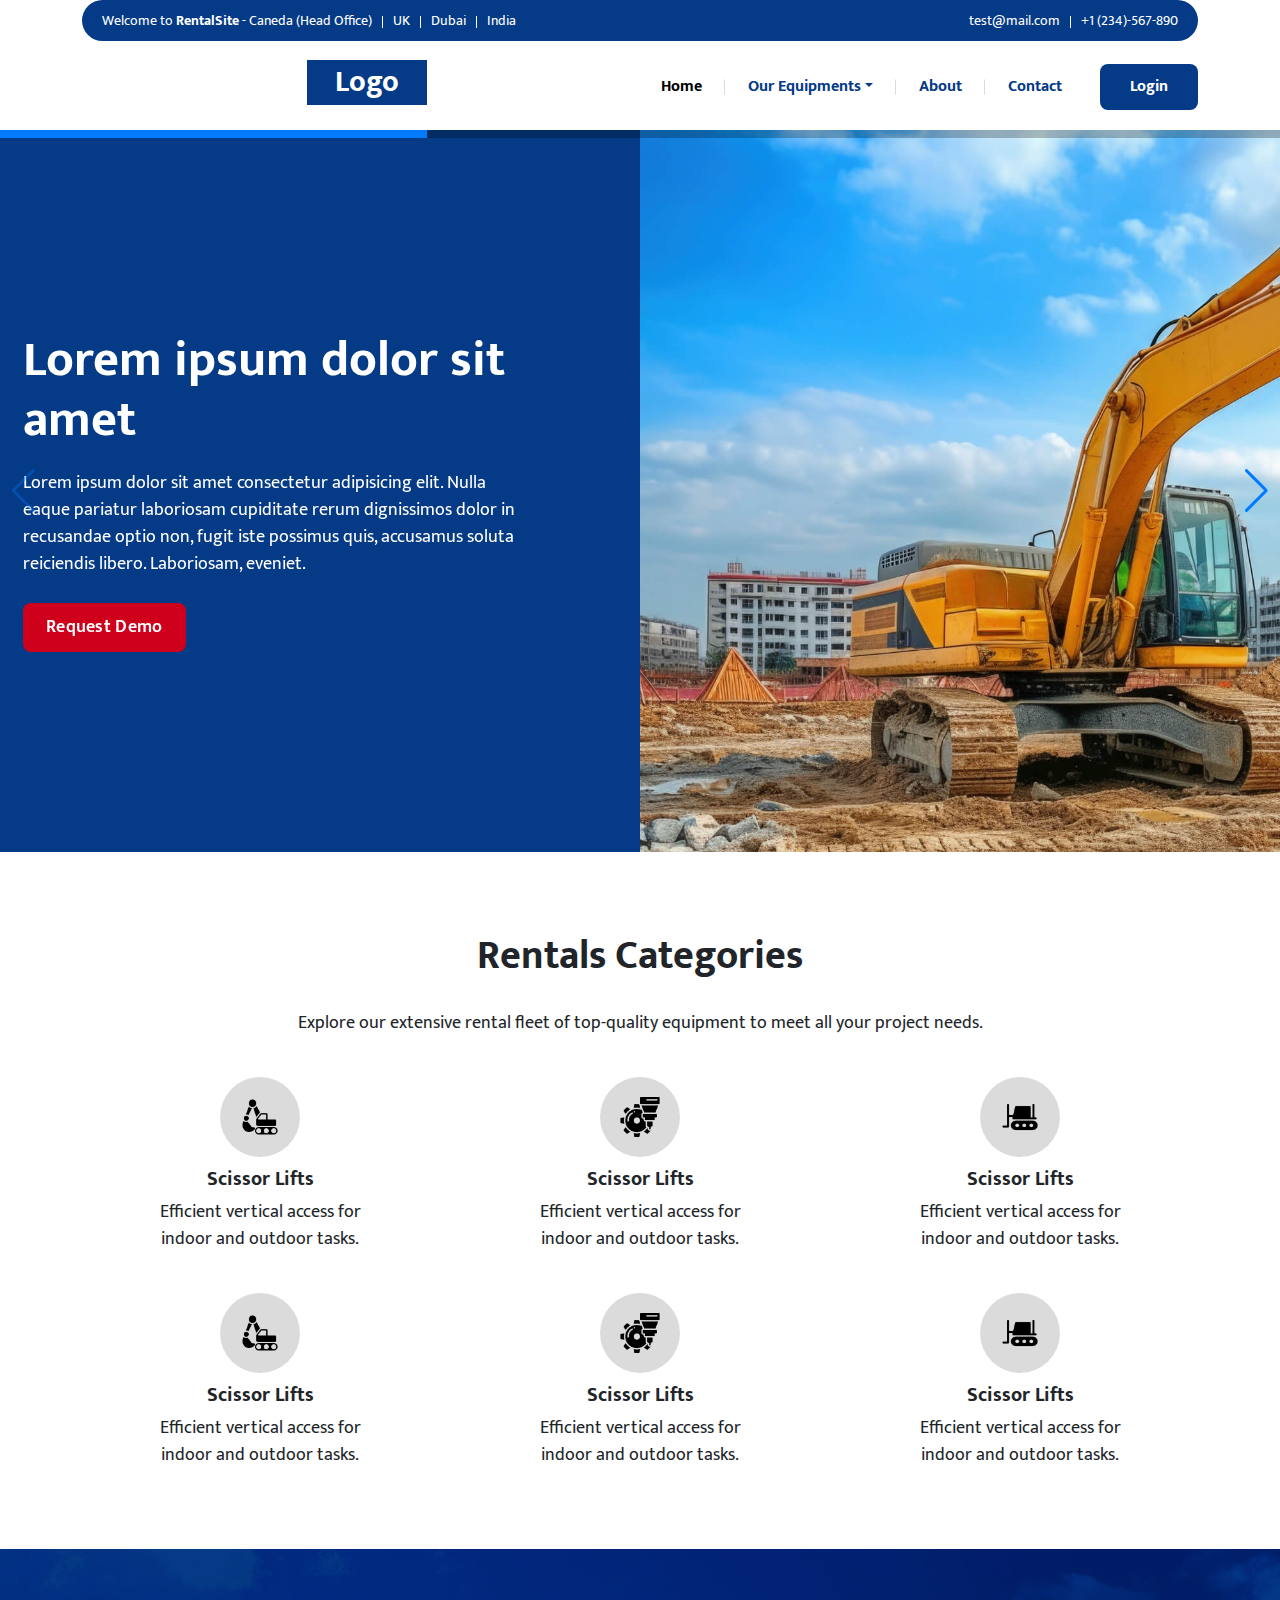
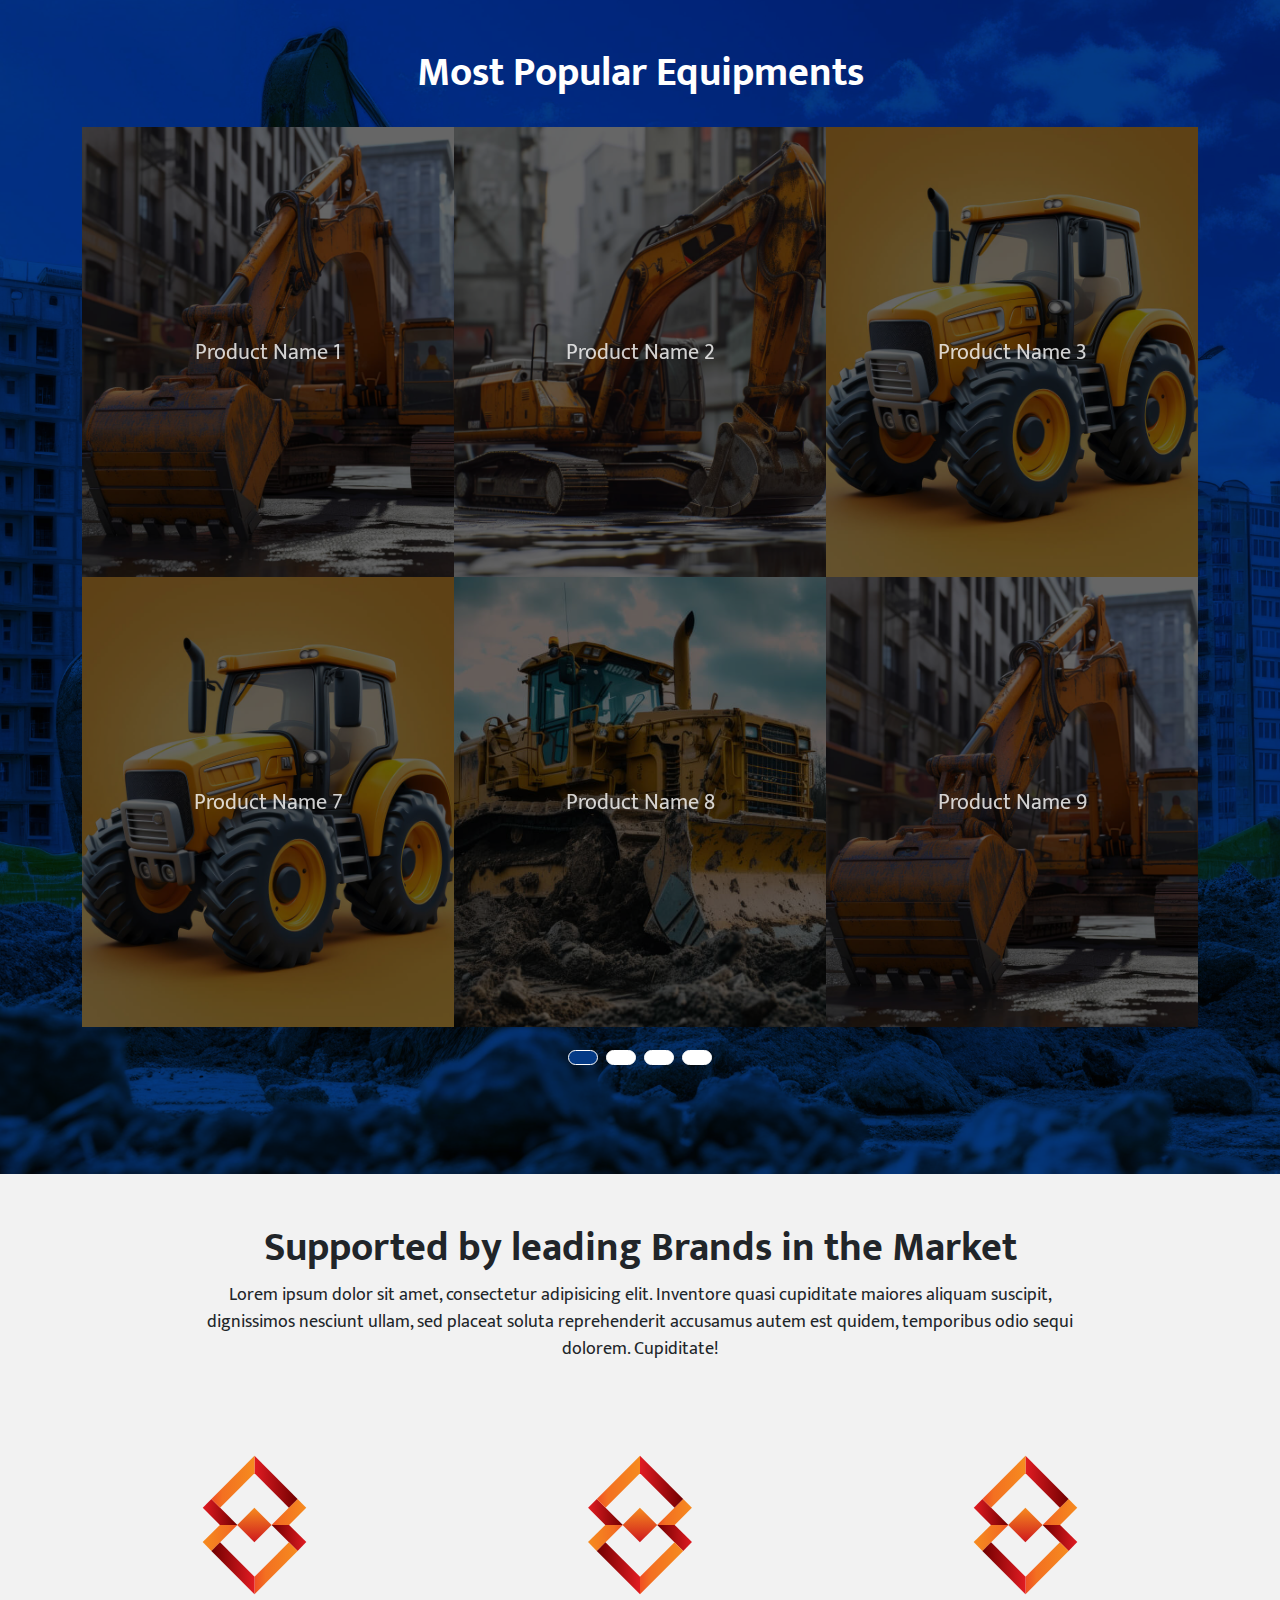
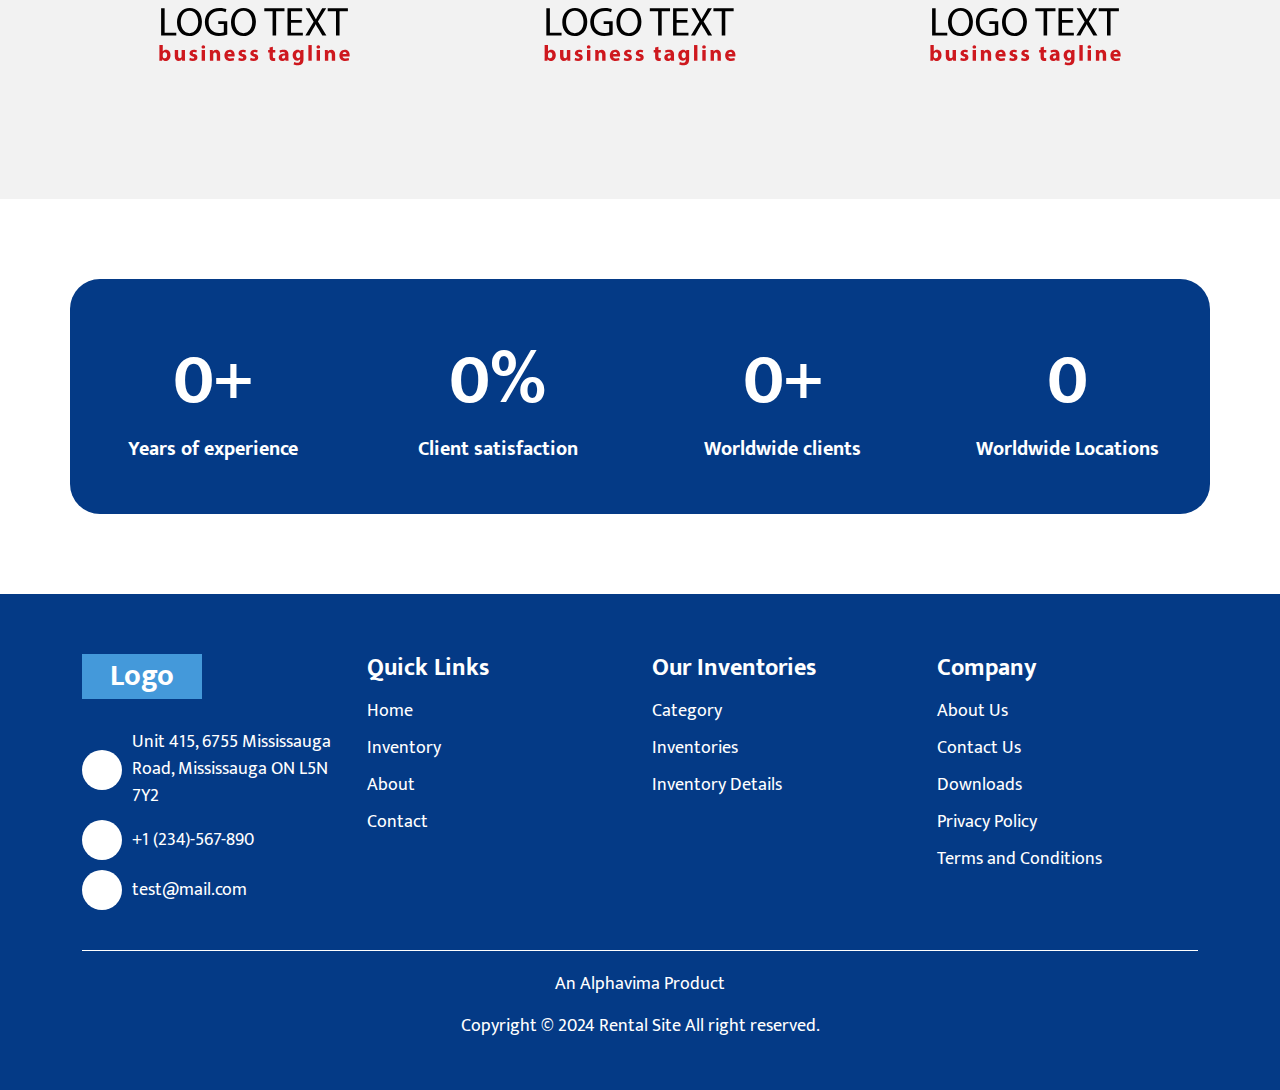
<file: index.html>
<!DOCTYPE html>
<html lang="en">

<head>
    <meta charset="UTF-8">
    <meta name="viewport" content="width=device-width, initial-scale=1.0">
    <title>Home</title>
    <link rel="preconnect" href="https://fonts.googleapis.com">
	<link rel="preconnect" href="https://fonts.gstatic.com" crossorigin>
	<link href="https://fonts.googleapis.com/css2?family=Mukta:wght@200;300;400;500;600;700;800&display=swap" rel="stylesheet">
    <link rel="stylesheet" href="assets/css/swiper-bundle.min.css" />
    <link rel="stylesheet" href="assets/css/bootstrap.min.css" />
    <link rel="stylesheet" href="assets/css/bootstrap-grid.min.css" />
    <link rel="stylesheet" href="assets/css/style.css" />
    <link rel="stylesheet" href="assets/css/responsive.css" />
</head>

<body>
    <!-- header section -->
    <header id="masthead" class="site-header">
        <div class="header-t">
            <div class="container">
                <div class="header-t-inn d-flex align-items-center justify-content-between">
                    <div class="header-t-left">Welcome to <strong>RentalSite</strong><i></i> - <span>Caneda (Head
                            Office)</span><span>UK</span><span>Dubai</span><span>India</span></div>
                    <div class="header-t-right"><a href="mailto:test@mail.com">test@mail.com</a><a
                            href="tel:1234567890">+1 (234)-567-890</a></div>
                </div>
            </div>
        </div>
        <div class="site-branding">
            <div class="container">
                <div class="header-inner d-flex align-items-center justify-content-between">
                    <a href="http://localhost/rentalsite" class="header-logo">Logo</a>

                    <nav class="navbar navbar-expand-md">
                        <button class="navbar-toggler" type="button" data-bs-toggle="collapse"
                            data-bs-target="#navbarSupportedContent" aria-controls="navbarSupportedContent"
                            aria-expanded="false" aria-label="Toggle navigation">
                            <span class="navbar-toggler-icon"></span>
                        </button>

                        <div class="collapse navbar-collapse" id="navbarSupportedContent">
                            <ul class="navbar-nav ms-auto mb-2 mb-lg-0 align-items-center menu">
                                <li class="nav-item">
                                  <a class="nav-link active" aria-current="page" href="index.html">Home</a>
                                </li>
                                <li class="nav-item dropdown">
                                    <a class="nav-link dropdown-toggle" href="#" role="button" data-bs-toggle="dropdown" aria-expanded="false">Our Equipments</a>
                                    <ul class="dropdown-menu">
                                        <li><a class="dropdown-item" href="sale-equipment.html">Sale</a></li>
                                        <li><a class="dropdown-item" href="rental-equipment.html">Rental</a></li>
                                    </ul>
                                </li>
                                <li class="nav-item"><a href="about.html" class="nav-link">About</a></li>
                                <li class="nav-item"><a href="contact.html" class="nav-link">Contact</a></li>
                                <li class="request-btn"><a href="login.html" class="nav-link">Login</a></li>
                            </ul>
                        </div>
                    </nav>
                </div><!-- .site-branding -->
            </div>
        </div>
    </header>
    <!-- header section -->

    <!-- banner section -->
    <section class="swiper banner-sec">
        <div class="banner-slider swiper-wrapper">
            <div class="swiper-slide banner-slide">
                <div class="row align-items-center">
                    <div class="col-12 col-sm-6">
                        <div class="banner-cont">
                            <div class="banner-cont-inn">
                                <h1>Lorem ipsum dolor sit amet</h1>
                                <p>Lorem ipsum dolor sit amet consectetur adipisicing elit. Nulla eaque pariatur
                                    laboriosam cupiditate rerum dignissimos dolor in recusandae optio non, fugit iste
                                    possimus quis, accusamus soluta reiciendis libero. Laboriosam, eveniet.</p>
                                <a href="#" class="btn">Request Demo</a>
                            </div>
                        </div>
                    </div>
                    <div class="col-12 col-sm-6">
                        <figure class="banner-img">
                            <img src="assets/img/banner-1.jpg"
                                alt="Banner Image">
                        </figure>
                    </div>
                </div>
            </div>
            <div class="swiper-slide banner-slide">
                <div class="row align-items-center">
                    <div class="col-12 col-sm-6">
                        <div class="banner-cont">
                            <div class="banner-cont-inn">
                                <h1>Lorem ipsum dolor sit amet</h1>
                                <p>Lorem ipsum dolor sit amet consectetur adipisicing elit. Nulla eaque pariatur
                                    laboriosam cupiditate rerum dignissimos dolor in recusandae optio non, fugit iste
                                    possimus quis, accusamus soluta reiciendis libero. Laboriosam, eveniet.</p>
                                <a href="#" class="btn">Request Demo</a>
                            </div>
                        </div>
                    </div>
                    <div class="col-12 col-sm-6">
                        <figure class="banner-img">
                            <img src="assets/img/banner-2.jpg"
                                alt="Banner Image">
                        </figure>
                    </div>
                </div>
            </div>
            <div class="swiper-slide banner-slide">
                <div class="row align-items-center">
                    <div class="col-12 col-sm-6">
                        <div class="banner-cont">
                            <div class="banner-cont-inn">
                                <h1>Lorem ipsum dolor sit amet</h1>
                                <p>Lorem ipsum dolor sit amet consectetur adipisicing elit. Nulla eaque pariatur
                                    laboriosam cupiditate rerum dignissimos dolor in recusandae optio non, fugit iste
                                    possimus quis, accusamus soluta reiciendis libero. Laboriosam, eveniet.</p>
                                <a href="#" class="btn">Request Demo</a>
                            </div>
                        </div>
                    </div>
                    <div class="col-12 col-sm-6">
                        <figure class="banner-img">
                            <img src="assets/img/banner-3.jpg"  
                                alt="Banner Image">
                        </figure>
                    </div>
                </div>
            </div>
        </div>
        <div class="swiper-button-next"></div>
        <div class="swiper-button-prev"></div>
        <div class="swiper-pagination"></div>
        </div>
    </section>
    <!-- banner section -->

    <!-- rental Category section -->
    <section class="rental-cat-sec text-center">
        <div class="container">
            <h2>Rentals Categories</h2>
            <p>Explore our extensive rental fleet of top-quality equipment to meet all your project needs.</p>
            <div class="row">
                <div class="col-6 col-md-6 col-lg-4">
                    <div class="rental-cat-inn">
                        <figure class="rental-cat-img">
                            <img src="assets/img/excavators.png" alt="">
                        </figure>
                        <h3>Scissor Lifts</h3>
                        <p>Efficient vertical access for indoor and outdoor tasks.</p>
                    </div>
                </div>
                <div class="col-6 col-md-6 col-lg-4">
                    <div class="rental-cat-inn">
                        <figure class="rental-cat-img">
                            <img src="assets/img/milling-machine.png" alt="">
                        </figure>
                        <h3>Scissor Lifts</h3>
                        <p>Efficient vertical access for indoor and outdoor tasks.</p>
                    </div>
                </div>
                <div class="col-6 col-md-6 col-lg-4">
                    <div class="rental-cat-inn">
                        <figure class="rental-cat-img">
                            <img src="assets/img/bulldozer.png" alt="">
                        </figure>
                        <h3>Scissor Lifts</h3>
                        <p>Efficient vertical access for indoor and outdoor tasks.</p>
                    </div>
                </div>
                <div class="col-6 col-md-6 col-lg-4">
                    <div class="rental-cat-inn">
                        <figure class="rental-cat-img">
                            <img src="assets/img/excavators.png" alt="">
                        </figure>
                        <h3>Scissor Lifts</h3>
                        <p>Efficient vertical access for indoor and outdoor tasks.</p>
                    </div>
                </div>
                <div class="col-6 col-md-6 col-lg-4">
                    <div class="rental-cat-inn">
                        <figure class="rental-cat-img">
                            <img src="assets/img/milling-machine.png" alt="">
                        </figure>
                        <h3>Scissor Lifts</h3>
                        <p>Efficient vertical access for indoor and outdoor tasks.</p>
                    </div>
                </div>
                <div class="col-6 col-md-6 col-lg-4">
                    <div class="rental-cat-inn">
                        <figure class="rental-cat-img">
                            <img src="assets/img/bulldozer.png" alt="">
                        </figure>
                        <h3>Scissor Lifts</h3>
                        <p>Efficient vertical access for indoor and outdoor tasks.</p>
                    </div>
                </div>
            </div>
        </div>
    </section>
    <!-- rental Category section -->

    <!-- populer equipmant section -->
    <section class="populer-equip-sec"
        style="background-image: url('assets/img/construction-back.jpg');">
        <div class="container">
            <h2 class="text-center">Most Popular Equipments</h2>
            <div class="swiper pop-equip-slider">
                <div class="swiper-wrapper">
                    <div class="swiper-slide">
                        <div class="populer-equip-inn">
                            <a href="#" class="populer-equip-link">
                                <img src="assets/img/eqipment-1.jpg" alt="">
                                <span>Product Name 1</span>
                            </a>
                        </div>
                    </div>
                    <div class="swiper-slide">
                        <div class="populer-equip-inn">
                            <a href="#" class="populer-equip-link">
                                <img src="assets/img/eqipment-2.jpg" alt="">
                                <span>Product Name 2</span>
                            </a>
                        </div>
                    </div>
                    <div class="swiper-slide">
                        <div class="populer-equip-inn">
                            <a href="#" class="populer-equip-link">
                                <img src="assets/img/eqipment-3.jpg" alt="">
                                <span>Product Name 3</span>
                            </a>
                        </div>
                    </div>
                    <div class="swiper-slide">
                        <div class="populer-equip-inn">
                            <a href="#" class="populer-equip-link">
                                <img src="assets/img/eqipment-4.jpg" alt="">
                                <span>Product Name 4</span>
                            </a>
                        </div>
                    </div>
                    <div class="swiper-slide">
                        <div class="populer-equip-inn">
                            <a href="#" class="populer-equip-link">
                                <img src="assets/img/eqipment-1.jpg" alt="">
                                <span>Product Name 5</span>
                            </a>
                        </div>
                    </div>
                    <div class="swiper-slide">
                        <div class="populer-equip-inn">
                            <a href="#" class="populer-equip-link">
                                <img src="assets/img/eqipment-2.jpg" alt="">
                                <span>Product Name 6</span>
                            </a>
                        </div>
                    </div>
                    <div class="swiper-slide">
                        <div class="populer-equip-inn">
                            <a href="#" class="populer-equip-link">
                                <img src="assets/img/eqipment-3.jpg" alt="">
                                <span>Product Name 7</span>
                            </a>
                        </div>
                    </div>
                    <div class="swiper-slide">
                        <div class="populer-equip-inn">
                            <a href="#" class="populer-equip-link">
                                <img src="assets/img/eqipment-4.jpg" alt="">
                                <span>Product Name 8</span>
                            </a>
                        </div>
                    </div>
                    <div class="swiper-slide">
                        <div class="populer-equip-inn">
                            <a href="#" class="populer-equip-link">
                                <img src="assets/img/eqipment-1.jpg" alt="">
                                <span>Product Name 9</span>
                            </a>
                        </div>
                    </div>
                    <div class="swiper-slide">
                        <div class="populer-equip-inn">
                            <a href="#" class="populer-equip-link">
                                <img src="assets/img/eqipment-2.jpg" alt="">
                                <span>Product Name 10</span>
                            </a>
                        </div>
                    </div>
                    <div class="swiper-slide">
                        <div class="populer-equip-inn">
                            <a href="#" class="populer-equip-link">
                                <img src="assets/img/eqipment-3.jpg" alt="">
                                <span>Product Name 11</span>
                            </a>
                        </div>
                    </div>
                    <div class="swiper-slide">
                        <div class="populer-equip-inn">
                            <a href="#" class="populer-equip-link">
                                <img src="assets/img/eqipment-4.jpg" alt="">
                                <span>Product Name 12</span>
                            </a>
                        </div>
                    </div>
                </div>
                <div class="swiper-pagination"></div>
            </div>
        </div>
    </section>
    <!-- populer equipmant section -->

    <!-- partner section -->
    <section class="partner-sec">
        <div class="container">
            <h2>Supported by leading Brands in the Market</h2>
            <p>Lorem ipsum dolor sit amet, consectetur adipisicing elit. Inventore quasi cupiditate maiores aliquam
                suscipit, dignissimos nesciunt ullam, sed placeat soluta reprehenderit accusamus autem est quidem,
                temporibus odio sequi dolorem. Cupiditate!</p>
            <div class="swiper partners-logos">
                <div class="swiper-wrapper">
                    <div class="swiper-slide">
                        <figure class="partner-img">
                            <img src="assets/img/partner-logo.svg"
                                alt="partner logo">
                        </figure>
                    </div>
                    <div class="swiper-slide">
                        <figure class="partner-img">
                            <img src="assets/img/partner-logo.svg"
                                alt="partner logo">
                        </figure>
                    </div>
                    <div class="swiper-slide">
                        <figure class="partner-img">
                            <img src="assets/img/partner-logo.svg"
                                alt="partner logo">
                        </figure>
                    </div>
                    <div class="swiper-slide">
                        <figure class="partner-img">
                            <img src="assets/img/partner-logo.svg"
                                alt="partner logo">
                        </figure>
                    </div>
                    <div class="swiper-slide">
                        <figure class="partner-img">
                            <img src="assets/img/partner-logo.svg"
                                alt="partner logo">
                        </figure>
                    </div>
                    <div class="swiper-slide">
                        <figure class="partner-img">
                            <img src="assets/img/partner-logo.svg"
                                alt="partner logo">
                        </figure>
                    </div>
                    <div class="swiper-slide">
                        <figure class="partner-img">
                            <img src="assets/img/partner-logo.svg"
                                alt="partner logo">
                        </figure>
                    </div>
                    <div class="swiper-slide">
                        <figure class="partner-img">
                            <img src="assets/img/partner-logo.svg"
                                alt="partner logo">
                        </figure>
                    </div>
                    <div class="swiper-slide">
                        <figure class="partner-img">
                            <img src="assets/img/partner-logo.svg"
                                alt="partner logo">
                        </figure>
                    </div>
                </div>
            </div>
        </div>
    </section>
    <!-- partner section -->

    <!-- counter section -->
    <section class="conter-sec">
        <div class="container">
            <ul class="row" id="counter">
                <li class="col-6 col-sm-3">
                    <span class="count percent" data-count="20">0</span>+
                    <em>Years of experience</em>
                </li>
                <li class="col-6 col-sm-3">
                    <span class="count percent" data-count="95">0</span>%
                    <em>Client satisfaction</em>
                </li>
                <li class="col-6 col-sm-3">
                    <span class="count percent" data-count="12">0</span>+
                    <em>Worldwide clients</em>
                </li>
                <li class="col-6 col-sm-3">
                    <span class="count percent" data-count="5">0</span>
                    <em>Worldwide Locations</em>
                </li>
            </ul>
        </div>
    </section>
    <!-- counter section -->

    <!-- footer section -->
    <footer class="site-footer">
        <div class="footer-top">
            <div class="container">
                <div class="row">
                    <div class="col-12 col-sm-6 col-md-3">
                        <div class="footer-col">
                            <a href="#" class="footer-logo">Logo</a>
                            <ul class="footer-icon-list">
                                <li>
                                    <i class="icon"></i><span class="address">Unit 415, 6755 Mississauga Road,
                                        Mississauga ON L5N 7Y2</span>
                                </li>
                                <li>
                                    <i class="icon"></i><a href="tel:1234567890" class="phone">+1 (234)-567-890</a>
                                </li>
                                <li>
                                    <i class="icon"></i><a href="mailto:sales@olix365.com"
                                        class="email">test@mail.com</a>
                                </li>
                            </ul>
                        </div>
                    </div>
                    <div class="col-12 col-sm-6 col-md-3">
                        <div class="footer-col">
                            <h6>Quick links</h6>
                            <ul class="footer-menu">
                                <li><a href="#">Home</a></li>
                                <li><a href="#">Inventory</a></li>
                                <li><a href="#">About</a></li>
                                <li><a href="#">Contact</a></li>
                            </ul>
                        </div>
                    </div>
                    <div class="col-12 col-sm-6 col-md-3">
                        <div class="footer-col">
                            <h6>Our Inventories</h6>
                            <ul class="footer-menu">
                                <li><a href="#">Category</a></li>
                                <li><a href="#">Inventories</a></li>
                                <li><a href="#">Inventory Details</a></li>
                            </ul>
                        </div>
                    </div>
                    <div class="col-12 col-sm-6 col-md-3">
                        <div class="footer-col">
                            <h6>Company</h6>
                            <ul class="footer-menu">
                                <li><a href="#">About Us</a></li>
                                <li><a href="#">Contact Us</a></li>
                                <li><a href="#">Downloads</a></li>
                                <li><a href="#">Privacy Policy</a></li>
                                <li><a href="#">Terms and Conditions</a></li>
                            </ul>
                        </div>
                    </div>
                </div>
            </div>
        </div>

        <div class="site-info">
            <div class="container">
                <div class="copytight-sec">
                    <span>An Alphavima Product</span>
                    <span>Copyright © 2024 <a href="http://localhost/rentalsite">Rental Site</a> All right
                        reserved.</span>
                </div>
            </div>
        </div><!-- .site-info -->
        <script src="assets/js/jquery.min.js"></script>
        <script src="assets/js/bootstrap.min.js"></script>
        <script src="https://cdn.jsdelivr.net/npm/bootstrap@5.1.1/dist/js/bootstrap.bundle.min.js"></script>
        <script src="assets/js/swiper-bundle.min.js"></script>
        <script src="assets/js/general.js"></script>
    </footer>
    <!-- footer section -->
</body>

</html>
</file>
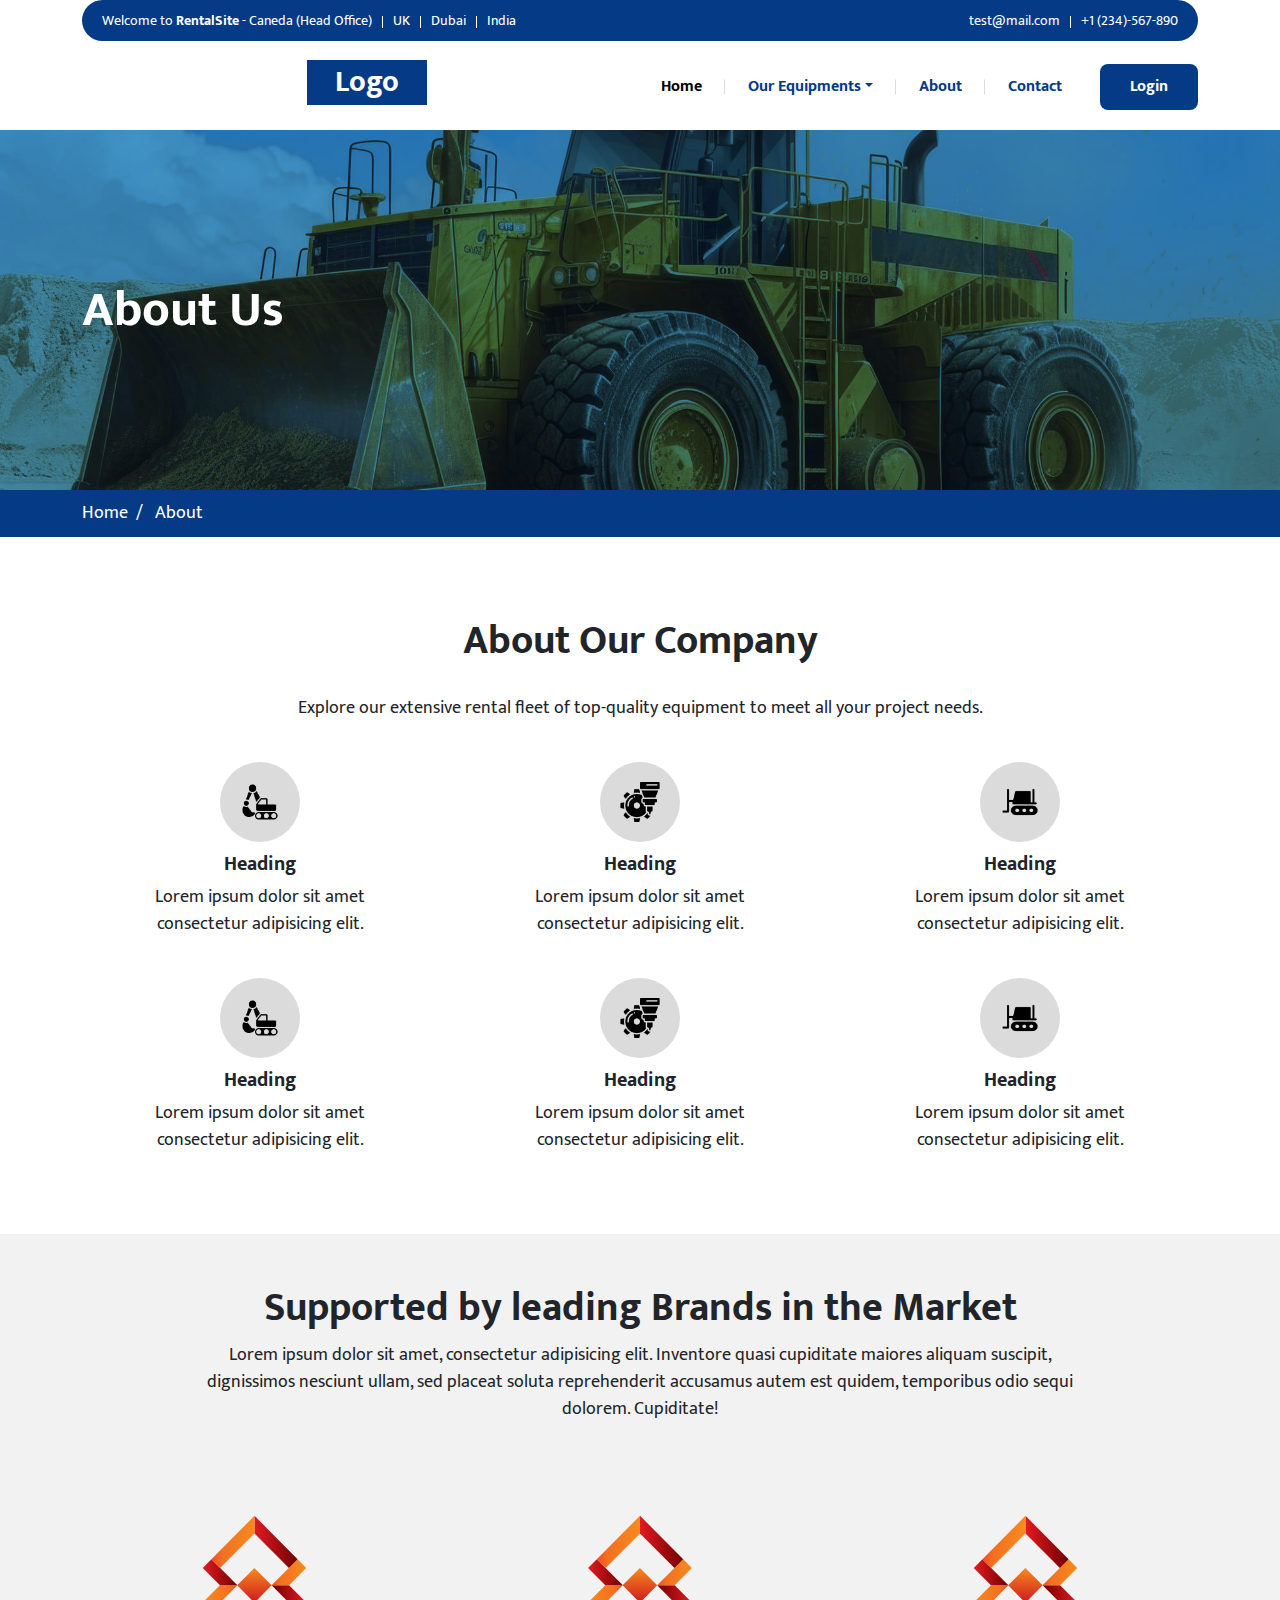
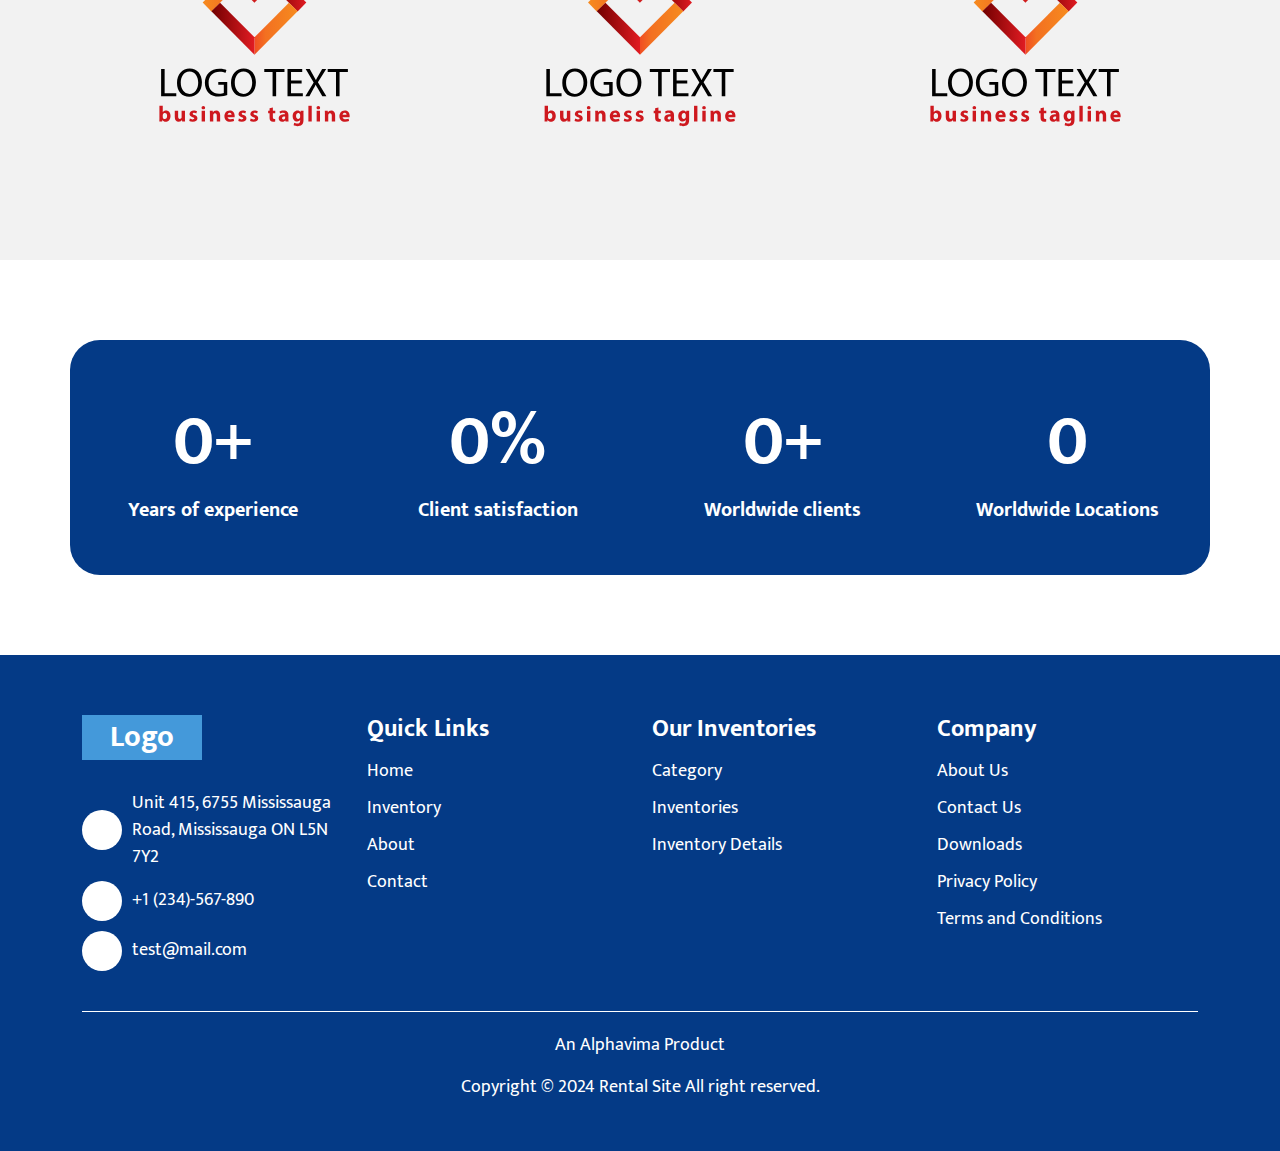
<file: about.html>
<!DOCTYPE html>
<html lang="en">

<head>
    <meta charset="UTF-8">
    <meta name="viewport" content="width=device-width, initial-scale=1.0">
    <title>About</title>
    <link rel="preconnect" href="https://fonts.googleapis.com">
	<link rel="preconnect" href="https://fonts.gstatic.com" crossorigin>
	<link href="https://fonts.googleapis.com/css2?family=Mukta:wght@200;300;400;500;600;700;800&display=swap" rel="stylesheet">
    <link rel="stylesheet" href="assets/css/swiper-bundle.min.css" />
    <link rel="stylesheet" href="assets/css/bootstrap.min.css" />
    <link rel="stylesheet" href="assets/css/bootstrap-grid.min.css" />
    <link rel="stylesheet" href="assets/css/style.css" />
    <link rel="stylesheet" href="assets/css/responsive.css" />
</head>

<body>
    <!-- header section -->
    <header id="masthead" class="site-header">
        <div class="header-t">
            <div class="container">
                <div class="header-t-inn d-flex align-items-center justify-content-between">
                    <div class="header-t-left">Welcome to <strong>RentalSite</strong><i></i> - <span>Caneda (Head  Office)</span><span>UK</span><span>Dubai</span><span>India</span></div>
                    <div class="header-t-right"><a href="mailto:test@mail.com">test@mail.com</a><a href="tel:1234567890">+1 (234)-567-890</a></div>
                </div>
            </div>
        </div>
        <div class="site-branding">
            <div class="container">
                <div class="header-inner d-flex align-items-center justify-content-between">
                    <a href="http://localhost/rentalsite" class="header-logo">Logo</a>

                    <nav class="navbar navbar-expand-md">
                        <button class="navbar-toggler" type="button" data-bs-toggle="collapse"
                            data-bs-target="#navbarSupportedContent" aria-controls="navbarSupportedContent"
                            aria-expanded="false" aria-label="Toggle navigation">
                            <span class="navbar-toggler-icon"></span>
                        </button>

                        <div class="collapse navbar-collapse" id="navbarSupportedContent">
                            <ul class="navbar-nav ms-auto mb-2 mb-lg-0 align-items-center menu">
                                <li class="nav-item">
                                  <a class="nav-link active" aria-current="page" href="index.html">Home</a>
                                </li>
                                <li class="nav-item dropdown">
                                    <a class="nav-link dropdown-toggle" href="#" role="button" data-bs-toggle="dropdown" aria-expanded="false">Our Equipments</a>
                                    <ul class="dropdown-menu">
                                        <li><a class="dropdown-item" href="sale-equipment.html">Sale</a></li>
                                        <li><a class="dropdown-item" href="rental-equipment.html">Rental</a></li>
                                    </ul>
                                </li>
                                <li class="nav-item"><a href="about.html" class="nav-link">About</a></li>
                                <li class="nav-item"><a href="contact.html" class="nav-link">Contact</a></li>
                                <li class="request-btn"><a href="login.html" class="nav-link">Login</a></li>
                            </ul>
                        </div>
                    </nav>
                </div><!-- .site-branding -->
            </div>
        </div>
    </header>
    <!-- header section -->

    <!-- inner banner section -->
    <section class="inner-banner set-bg" style="background-image: url('assets/img/inner-banner-img.jpg');">
        <div class="container">
            <h1>About Us</h1>
        </div>
    </section>
    <!-- inner banner section -->

    <!-- breadcrumb section -->
    <section class="breadrumb-sec">
        <div class="container">
            <a href="/index.html">Home</a>
            <span>About</span>
        </div>
    </section>
    <!-- breadcrumb section -->

    <!-- about company section -->
    <section class="rental-cat-sec text-center">
        <div class="container">
            <h2>About Our Company</h2>
            <p>Explore our extensive rental fleet of top-quality equipment to meet all your project needs.</p>
            <div class="row">
                <div class="col-6 col-md-6 col-lg-4">
                    <div class="rental-cat-inn">
                        <figure class="rental-cat-img">
                            <img src="assets/img/excavators.png" alt="">
                        </figure>
                        <h3>Heading</h3>
                        <p>Lorem ipsum dolor sit amet consectetur adipisicing elit.</p>
                    </div>
                </div>
                <div class="col-6 col-md-6 col-lg-4">
                    <div class="rental-cat-inn">
                        <figure class="rental-cat-img">
                            <img src="assets/img/milling-machine.png" alt="">
                        </figure>
                        <h3>Heading</h3>
                        <p>Lorem ipsum dolor sit amet consectetur adipisicing elit.</p>
                    </div>
                </div>
                <div class="col-6 col-md-6 col-lg-4">
                    <div class="rental-cat-inn">
                        <figure class="rental-cat-img">
                            <img src="assets/img/bulldozer.png" alt="">
                        </figure>
                        <h3>Heading</h3>
                        <p>Lorem ipsum dolor sit amet consectetur adipisicing elit.</p>
                    </div>
                </div>
                <div class="col-6 col-md-6 col-lg-4">
                    <div class="rental-cat-inn">
                        <figure class="rental-cat-img">
                            <img src="assets/img/excavators.png" alt="">
                        </figure>
                        <h3>Heading</h3>
                        <p>Lorem ipsum dolor sit amet consectetur adipisicing elit.</p>
                    </div>
                </div>
                <div class="col-6 col-md-6 col-lg-4">
                    <div class="rental-cat-inn">
                        <figure class="rental-cat-img">
                            <img src="assets/img/milling-machine.png" alt="">
                        </figure>
                        <h3>Heading</h3>
                        <p>Lorem ipsum dolor sit amet consectetur adipisicing elit.</p>
                    </div>
                </div>
                <div class="col-6 col-md-6 col-lg-4">
                    <div class="rental-cat-inn">
                        <figure class="rental-cat-img">
                            <img src="assets/img/bulldozer.png" alt="">
                        </figure>
                        <h3>Heading</h3>
                        <p>Lorem ipsum dolor sit amet consectetur adipisicing elit.</p>
                    </div>
                </div>
            </div>
        </div>
    </section>
    <!-- about company section -->

    <!-- partner section -->
    <section class="partner-sec">
        <div class="container">
            <h2>Supported by leading Brands in the Market</h2>
            <p>Lorem ipsum dolor sit amet, consectetur adipisicing elit. Inventore quasi cupiditate maiores aliquam
                suscipit, dignissimos nesciunt ullam, sed placeat soluta reprehenderit accusamus autem est quidem,
                temporibus odio sequi dolorem. Cupiditate!</p>
            <div class="swiper partners-logos">
                <div class="swiper-wrapper">
                    <div class="swiper-slide">
                        <figure class="partner-img">
                            <img src="assets/img/partner-logo.svg"
                                alt="partner logo">
                        </figure>
                    </div>
                    <div class="swiper-slide">
                        <figure class="partner-img">
                            <img src="assets/img/partner-logo.svg"
                                alt="partner logo">
                        </figure>
                    </div>
                    <div class="swiper-slide">
                        <figure class="partner-img">
                            <img src="assets/img/partner-logo.svg"
                                alt="partner logo">
                        </figure>
                    </div>
                    <div class="swiper-slide">
                        <figure class="partner-img">
                            <img src="assets/img/partner-logo.svg"
                                alt="partner logo">
                        </figure>
                    </div>
                    <div class="swiper-slide">
                        <figure class="partner-img">
                            <img src="assets/img/partner-logo.svg"
                                alt="partner logo">
                        </figure>
                    </div>
                    <div class="swiper-slide">
                        <figure class="partner-img">
                            <img src="assets/img/partner-logo.svg"
                                alt="partner logo">
                        </figure>
                    </div>
                    <div class="swiper-slide">
                        <figure class="partner-img">
                            <img src="assets/img/partner-logo.svg"
                                alt="partner logo">
                        </figure>
                    </div>
                    <div class="swiper-slide">
                        <figure class="partner-img">
                            <img src="assets/img/partner-logo.svg"
                                alt="partner logo">
                        </figure>
                    </div>
                    <div class="swiper-slide">
                        <figure class="partner-img">
                            <img src="assets/img/partner-logo.svg"
                                alt="partner logo">
                        </figure>
                    </div>
                </div>
            </div>
        </div>
    </section>
    <!-- partner section -->

    <!-- counter section -->
    <section class="conter-sec">
        <div class="container">
            <ul class="row" id="counter">
                <li class="col-6 col-sm-3">
                    <span class="count percent" data-count="20">0</span>+
                    <em>Years of experience</em>
                </li>
                <li class="col-6 col-sm-3">
                    <span class="count percent" data-count="95">0</span>%
                    <em>Client satisfaction</em>
                </li>
                <li class="col-6 col-sm-3">
                    <span class="count percent" data-count="12">0</span>+
                    <em>Worldwide clients</em>
                </li>
                <li class="col-6 col-sm-3">
                    <span class="count percent" data-count="5">0</span>
                    <em>Worldwide Locations</em>
                </li>
            </ul>
        </div>
    </section>
    <!-- counter section -->

    <!-- footer section -->
    <footer class="site-footer">
        <div class="footer-top">
            <div class="container">
                <div class="row">
                    <div class="col-12 col-sm-6 col-md-3">
                        <div class="footer-col">
                            <a href="#" class="footer-logo">Logo</a>
                            <ul class="footer-icon-list">
                                <li>
                                    <i class="icon"></i><span class="address">Unit 415, 6755 Mississauga Road,
                                        Mississauga ON L5N 7Y2</span>
                                </li>
                                <li>
                                    <i class="icon"></i><a href="tel:1234567890" class="phone">+1 (234)-567-890</a>
                                </li>
                                <li>
                                    <i class="icon"></i><a href="mailto:sales@olix365.com"
                                        class="email">test@mail.com</a>
                                </li>
                            </ul>
                        </div>
                    </div>
                    <div class="col-12 col-sm-6 col-md-3">
                        <div class="footer-col">
                            <h6>Quick links</h6>
                            <ul class="footer-menu">
                                <li><a href="#">Home</a></li>
                                <li><a href="#">Inventory</a></li>
                                <li><a href="#">About</a></li>
                                <li><a href="#">Contact</a></li>
                            </ul>
                        </div>
                    </div>
                    <div class="col-12 col-sm-6 col-md-3">
                        <div class="footer-col">
                            <h6>Our Inventories</h6>
                            <ul class="footer-menu">
                                <li><a href="#">Category</a></li>
                                <li><a href="#">Inventories</a></li>
                                <li><a href="#">Inventory Details</a></li>
                            </ul>
                        </div>
                    </div>
                    <div class="col-12 col-sm-6 col-md-3">
                        <div class="footer-col">
                            <h6>Company</h6>
                            <ul class="footer-menu">
                                <li><a href="#">About Us</a></li>
                                <li><a href="#">Contact Us</a></li>
                                <li><a href="#">Downloads</a></li>
                                <li><a href="#">Privacy Policy</a></li>
                                <li><a href="#">Terms and Conditions</a></li>
                            </ul>
                        </div>
                    </div>
                </div>
            </div>
        </div>

        <div class="site-info">
            <div class="container">
                <div class="copytight-sec">
                    <span>An Alphavima Product</span>
                    <span>Copyright © 2024 <a href="http://localhost/rentalsite">Rental Site</a> All right
                        reserved.</span>
                </div>
            </div>
        </div><!-- .site-info -->
        <script src="assets/js/jquery.min.js"></script>
        <script src="assets/js/bootstrap.min.js"></script>
        <script src="https://cdn.jsdelivr.net/npm/bootstrap@5.1.1/dist/js/bootstrap.bundle.min.js"></script>
        <script src="assets/js/swiper-bundle.min.js"></script>
        <script src="assets/js/general.js"></script>
    </footer>
    <!-- footer section -->
</body>

</html>
</file>
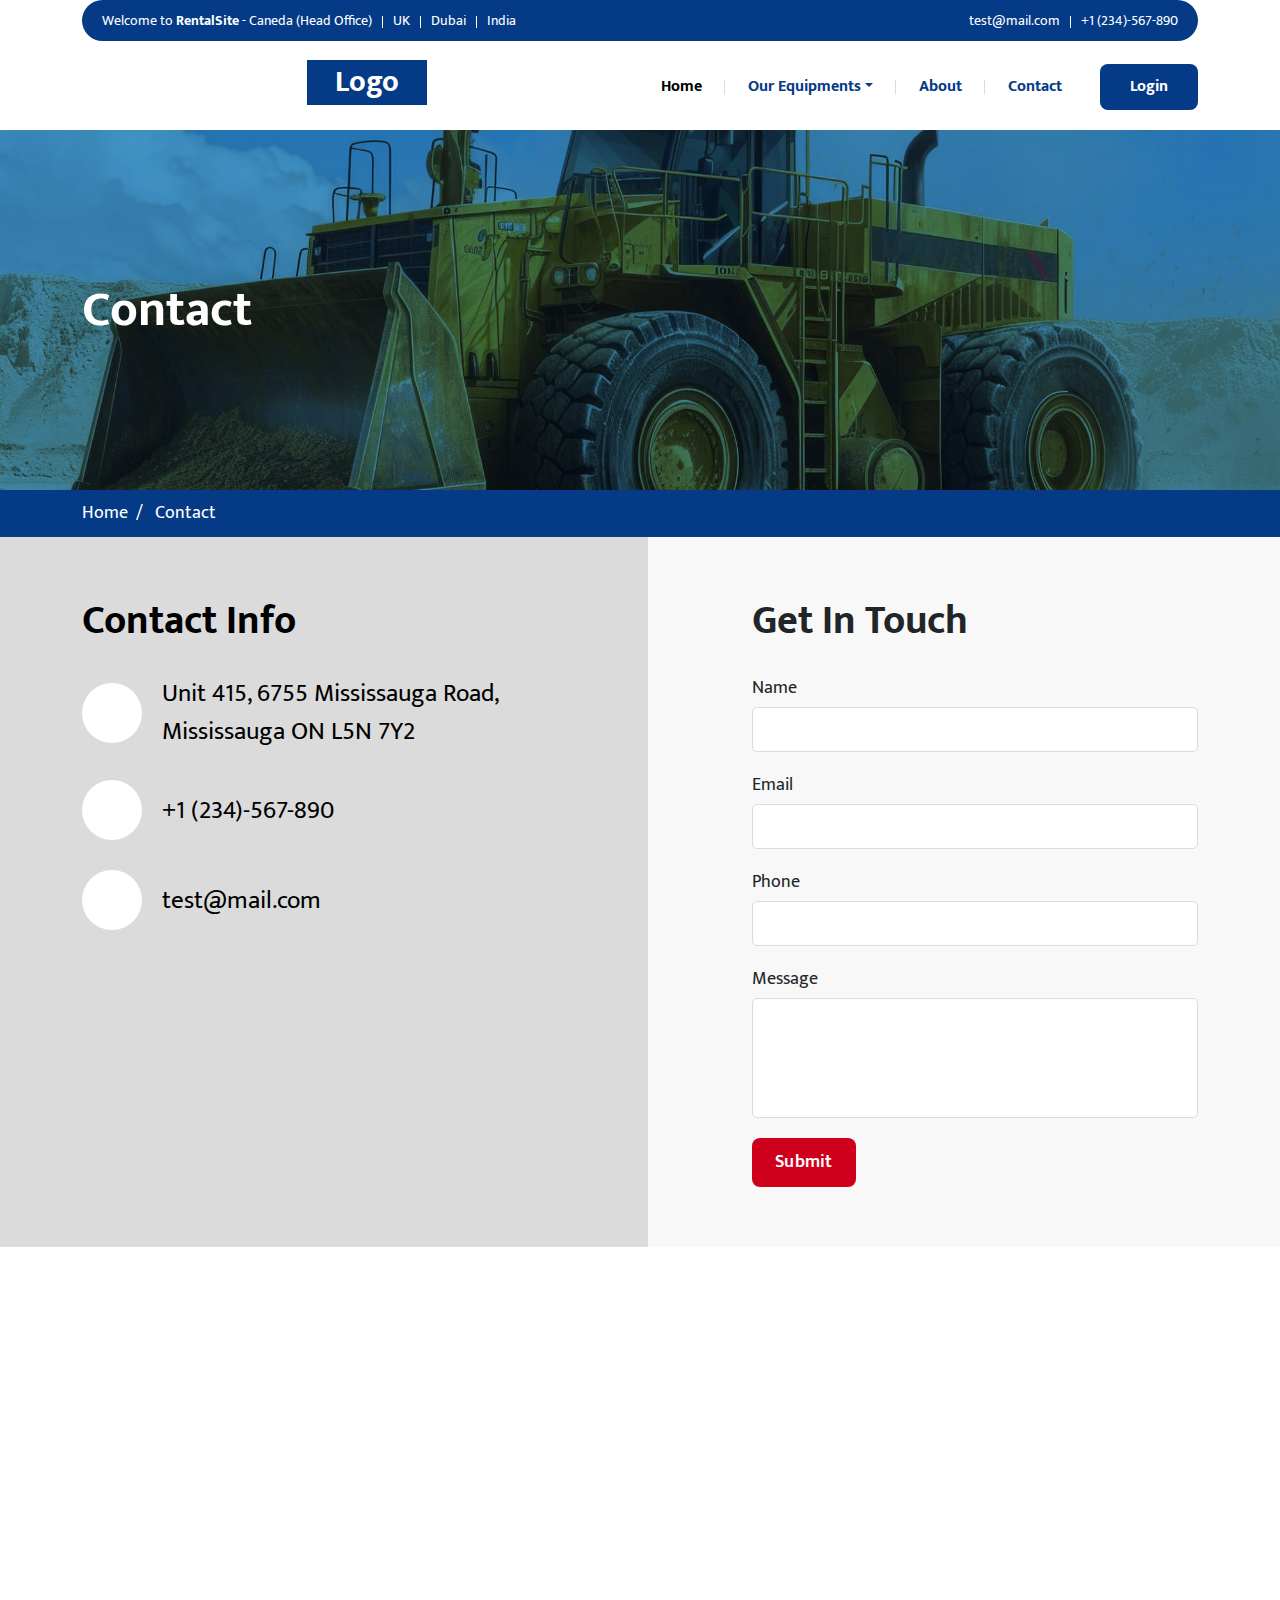
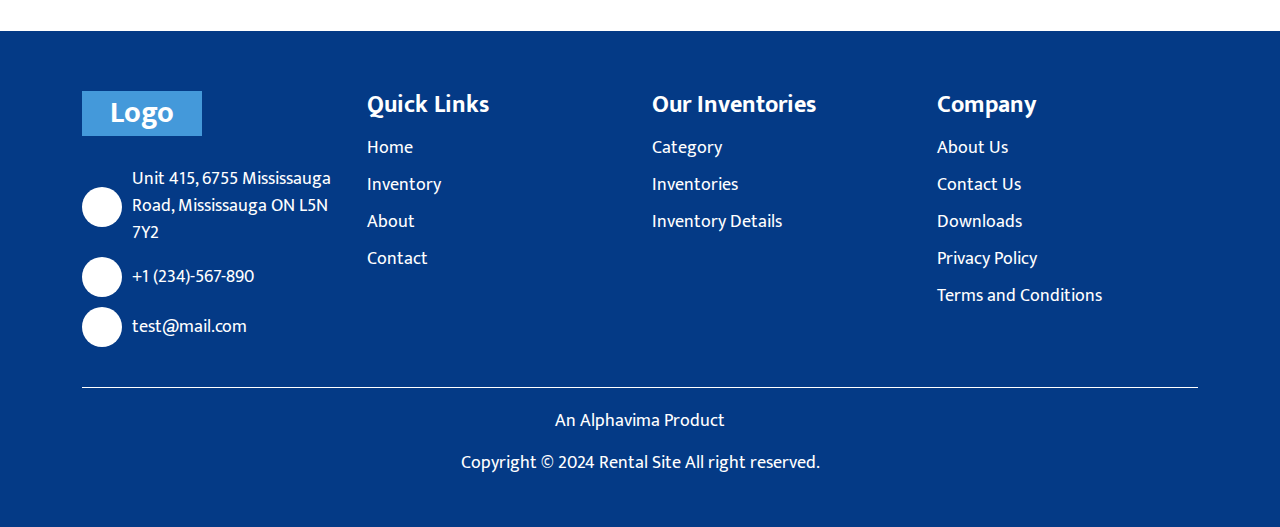
<file: contact.html>
<!DOCTYPE html>
<html lang="en">

<head>
    <meta charset="UTF-8">
    <meta name="viewport" content="width=device-width, initial-scale=1.0">
    <title>Contact</title>
    <link rel="preconnect" href="https://fonts.googleapis.com">
	<link rel="preconnect" href="https://fonts.gstatic.com" crossorigin>
	<link href="https://fonts.googleapis.com/css2?family=Mukta:wght@200;300;400;500;600;700;800&display=swap" rel="stylesheet">
    <link rel="stylesheet" href="assets/css/swiper-bundle.min.css" />
    <link rel="stylesheet" href="assets/css/bootstrap.min.css" />
    <link rel="stylesheet" href="assets/css/bootstrap-grid.min.css" />
    <link rel="stylesheet" href="assets/css/style.css" />
    <link rel="stylesheet" href="assets/css/responsive.css" />
</head>

<body>
    <!-- header section -->
    <header id="masthead" class="site-header">
        <div class="header-t">
            <div class="container">
                <div class="header-t-inn d-flex align-items-center justify-content-between">
                    <div class="header-t-left">Welcome to <strong>RentalSite</strong><i></i> - <span>Caneda (Head
                            Office)</span><span>UK</span><span>Dubai</span><span>India</span></div>
                    <div class="header-t-right"><a href="mailto:test@mail.com">test@mail.com</a><a
                            href="tel:1234567890">+1 (234)-567-890</a></div>
                </div>
            </div>
        </div>
        <div class="site-branding">
            <div class="container">
                <div class="header-inner d-flex align-items-center justify-content-between">
                    <a href="http://localhost/rentalsite" class="header-logo">Logo</a>

                    <nav class="navbar navbar-expand-md">
                        <button class="navbar-toggler" type="button" data-bs-toggle="collapse"
                            data-bs-target="#navbarSupportedContent" aria-controls="navbarSupportedContent"
                            aria-expanded="false" aria-label="Toggle navigation">
                            <span class="navbar-toggler-icon"></span>
                        </button>

                        <div class="collapse navbar-collapse" id="navbarSupportedContent">
                            <ul class="navbar-nav ms-auto mb-2 mb-lg-0 align-items-center menu">
                                <li class="nav-item">
                                  <a class="nav-link active" aria-current="page" href="index.html">Home</a>
                                </li>
                                <li class="nav-item dropdown">
                                    <a class="nav-link dropdown-toggle" href="#" role="button" data-bs-toggle="dropdown" aria-expanded="false">Our Equipments</a>
                                    <ul class="dropdown-menu">
                                        <li><a class="dropdown-item" href="sale-equipment.html">Sale</a></li>
                                        <li><a class="dropdown-item" href="rental-equipment.html">Rental</a></li>
                                    </ul>
                                </li>
                                <li class="nav-item"><a href="about.html" class="nav-link">About</a></li>
                                <li class="nav-item"><a href="contact.html" class="nav-link">Contact</a></li>
                                <li class="request-btn"><a href="login.html" class="nav-link">Login</a></li>
                            </ul>
                        </div>
                    </nav>
                </div><!-- .site-branding -->
            </div>
        </div>
    </header>
    <!-- header section -->

    <!-- inner banner section -->
    <section class="inner-banner set-bg" style="background-image: url('assets/img/inner-banner-img.jpg');">
        <div class="container">
            <h1>Contact</h1>
        </div>
    </section>
    <!-- inner banner section -->

    <!-- breadcrumb section -->
    <section class="breadrumb-sec">
        <div class="container">
            <a href="/index.html">Home</a>
            <span>Contact</span>
        </div>
    </section>
    <!-- breadcrumb section -->

    <section class="contact-sec">
        <div class="container">
            <div class="row">
                <div class="col-12 col-md-6">
                    <div class="contact-detail">
                        <h2>Contact Info</h2>
                        <ul class="contact-icon-list">
                            <li>
                                <i class="icon"></i><span class="address">Unit 415, 6755 Mississauga Road,
                                    Mississauga ON L5N 7Y2</span>
                            </li>
                            <li>
                                <i class="icon"></i><a href="tel:1234567890" class="phone">+1 (234)-567-890</a>
                            </li>
                            <li>
                                <i class="icon"></i><a href="mailto:sales@olix365.com"
                                    class="email">test@mail.com</a>
                            </li>
                        </ul>
                    </div>
                </div>
                <div class="col-12 col-md-6">
                    <div class="form-sec">
                        <h2>Get In Touch</h2>
                        <form action="">
                            <div class="form-group">
                                <label for="name">Name</label>
                                <input type="text" id="name" class="textbox" required>
                            </div>
                            <div class="form-group">
                                <label for="email">Email</label>
                                <input type="email" id="email" class="textbox" required>
                            </div>
                            <div class="form-group">
                                <label for="phone">Phone</label>
                                <input type="text" id="phone" class="textbox" required>
                            </div>
                            <div class="form-group">
                                <label for="msg">Message</label>
                                <textarea name="msg" id="msg" class="textbox"></textarea>
                            </div>
                            <div class="btn-group justify-content-end">
                                <button class="btn">Submit</button>
                            </div>
                        </form>
                    </div>
                </div>
            </div>
        </div>
    </section>

    <!-- map section -->
    <section class="map-section">
        <div class="map-outer">
            <iframe class="map-inn" src="https://www.google.com/maps/embed?pb=!1m18!1m12!1m3!1d3671.589543773499!2d72.56107157531427!3d23.03883827916229!2m3!1f0!2f0!3f0!3m2!1i1024!2i768!4f13.1!3m3!1m2!1s0x395e850043eb2ff1%3A0x3c7bf0068c29eaf8!2sAlphavima%20Technologies!5e0!3m2!1sen!2sin!4v1727694770204!5m2!1sen!2sin"></iframe>
        </div>
    </section>
    <!-- map section -->

    <!-- footer section -->
    <footer class="site-footer">
        <div class="footer-top">
            <div class="container">
                <div class="row">
                    <div class="col-12 col-sm-6 col-md-3">
                        <div class="footer-col">
                            <a href="#" class="footer-logo">Logo</a>
                            <ul class="footer-icon-list">
                                <li>
                                    <i class="icon"></i><span class="address">Unit 415, 6755 Mississauga Road,
                                        Mississauga ON L5N 7Y2</span>
                                </li>
                                <li>
                                    <i class="icon"></i><a href="tel:1234567890" class="phone">+1 (234)-567-890</a>
                                </li>
                                <li>
                                    <i class="icon"></i><a href="mailto:sales@olix365.com"
                                        class="email">test@mail.com</a>
                                </li>
                            </ul>
                        </div>
                    </div>
                    <div class="col-12 col-sm-6 col-md-3">
                        <div class="footer-col">
                            <h6>Quick links</h6>
                            <ul class="footer-menu">
                                <li><a href="#">Home</a></li>
                                <li><a href="#">Inventory</a></li>
                                <li><a href="#">About</a></li>
                                <li><a href="#">Contact</a></li>
                            </ul>
                        </div>
                    </div>
                    <div class="col-12 col-sm-6 col-md-3">
                        <div class="footer-col">
                            <h6>Our Inventories</h6>
                            <ul class="footer-menu">
                                <li><a href="#">Category</a></li>
                                <li><a href="#">Inventories</a></li>
                                <li><a href="#">Inventory Details</a></li>
                            </ul>
                        </div>
                    </div>
                    <div class="col-12 col-sm-6 col-md-3">
                        <div class="footer-col">
                            <h6>Company</h6>
                            <ul class="footer-menu">
                                <li><a href="#">About Us</a></li>
                                <li><a href="#">Contact Us</a></li>
                                <li><a href="#">Downloads</a></li>
                                <li><a href="#">Privacy Policy</a></li>
                                <li><a href="#">Terms and Conditions</a></li>
                            </ul>
                        </div>
                    </div>
                </div>
            </div>
        </div>

        <div class="site-info">
            <div class="container">
                <div class="copytight-sec">
                    <span>An Alphavima Product</span>
                    <span>Copyright © 2024 <a href="http://localhost/rentalsite">Rental Site</a> All right
                        reserved.</span>
                </div>
            </div>
        </div><!-- .site-info -->
        <script src="assets/js/jquery.min.js"></script>
        <script src="assets/js/bootstrap.min.js"></script>
        <script src="https://cdn.jsdelivr.net/npm/bootstrap@5.1.1/dist/js/bootstrap.bundle.min.js"></script>
        <script src="assets/js/swiper-bundle.min.js"></script>
        <script src="assets/js/general.js"></script>
    </footer>
    <!-- footer section -->
</body>

</html>
</file>
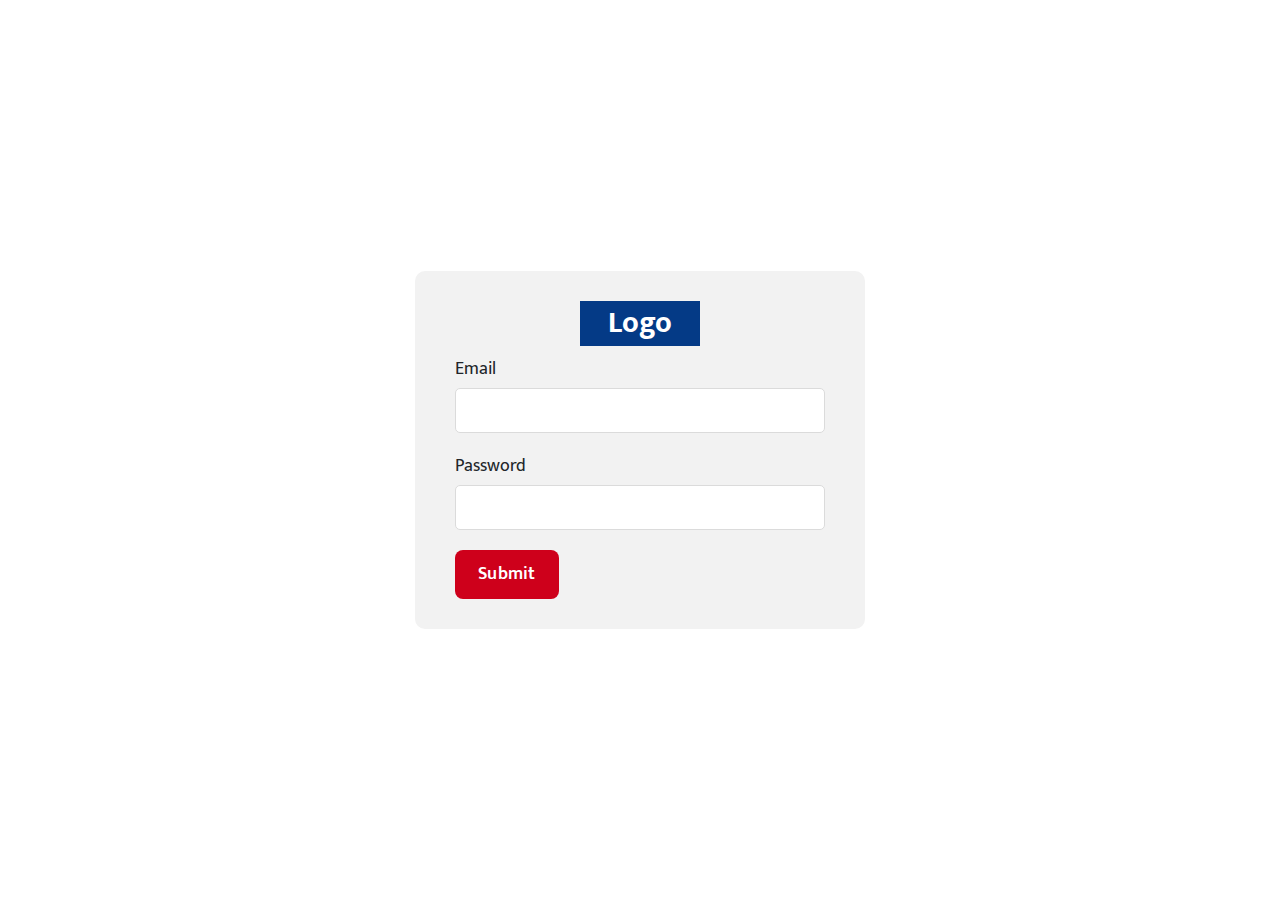
<file: login.html>
<!DOCTYPE html>
<html lang="en">

<head>
    <meta charset="UTF-8">
    <meta name="viewport" content="width=device-width, initial-scale=1.0">
    <title>Login</title>
    <link rel="preconnect" href="https://fonts.googleapis.com">
	<link rel="preconnect" href="https://fonts.gstatic.com" crossorigin>
	<link href="https://fonts.googleapis.com/css2?family=Mukta:wght@200;300;400;500;600;700;800&display=swap" rel="stylesheet">
    <link rel="stylesheet" href="assets/css/swiper-bundle.min.css" />
    <link rel="stylesheet" href="assets/css/bootstrap.min.css" />
    <link rel="stylesheet" href="assets/css/bootstrap-grid.min.css" />
    <link rel="stylesheet" href="assets/css/style.css" />
    <link rel="stylesheet" href="assets/css/responsive.css" />
</head>

<body class="no-header">
    <div class="login-page">
        <div class="container">
            <div class="login-form">
                <a href="http://localhost/rentalsite" class="header-logo">Logo</a>
                <form action="index.html">
                    <div class="form-group">
                        <label for="useremail">Email</label>
                        <input type="email" id="useremail" class="textbox" required>
                    </div>
                    <div class="form-group">
                        <label for="pass">Password</label>
                        <input type="password" id="pass" class="textbox" required>
                    </div>
                    <div class="btn-group">
                        <button class="btn" type="submit">Submit</button>
                    </div>
                </form>
            </div>
        </div>
    </div>
</body>

</html>
</file>
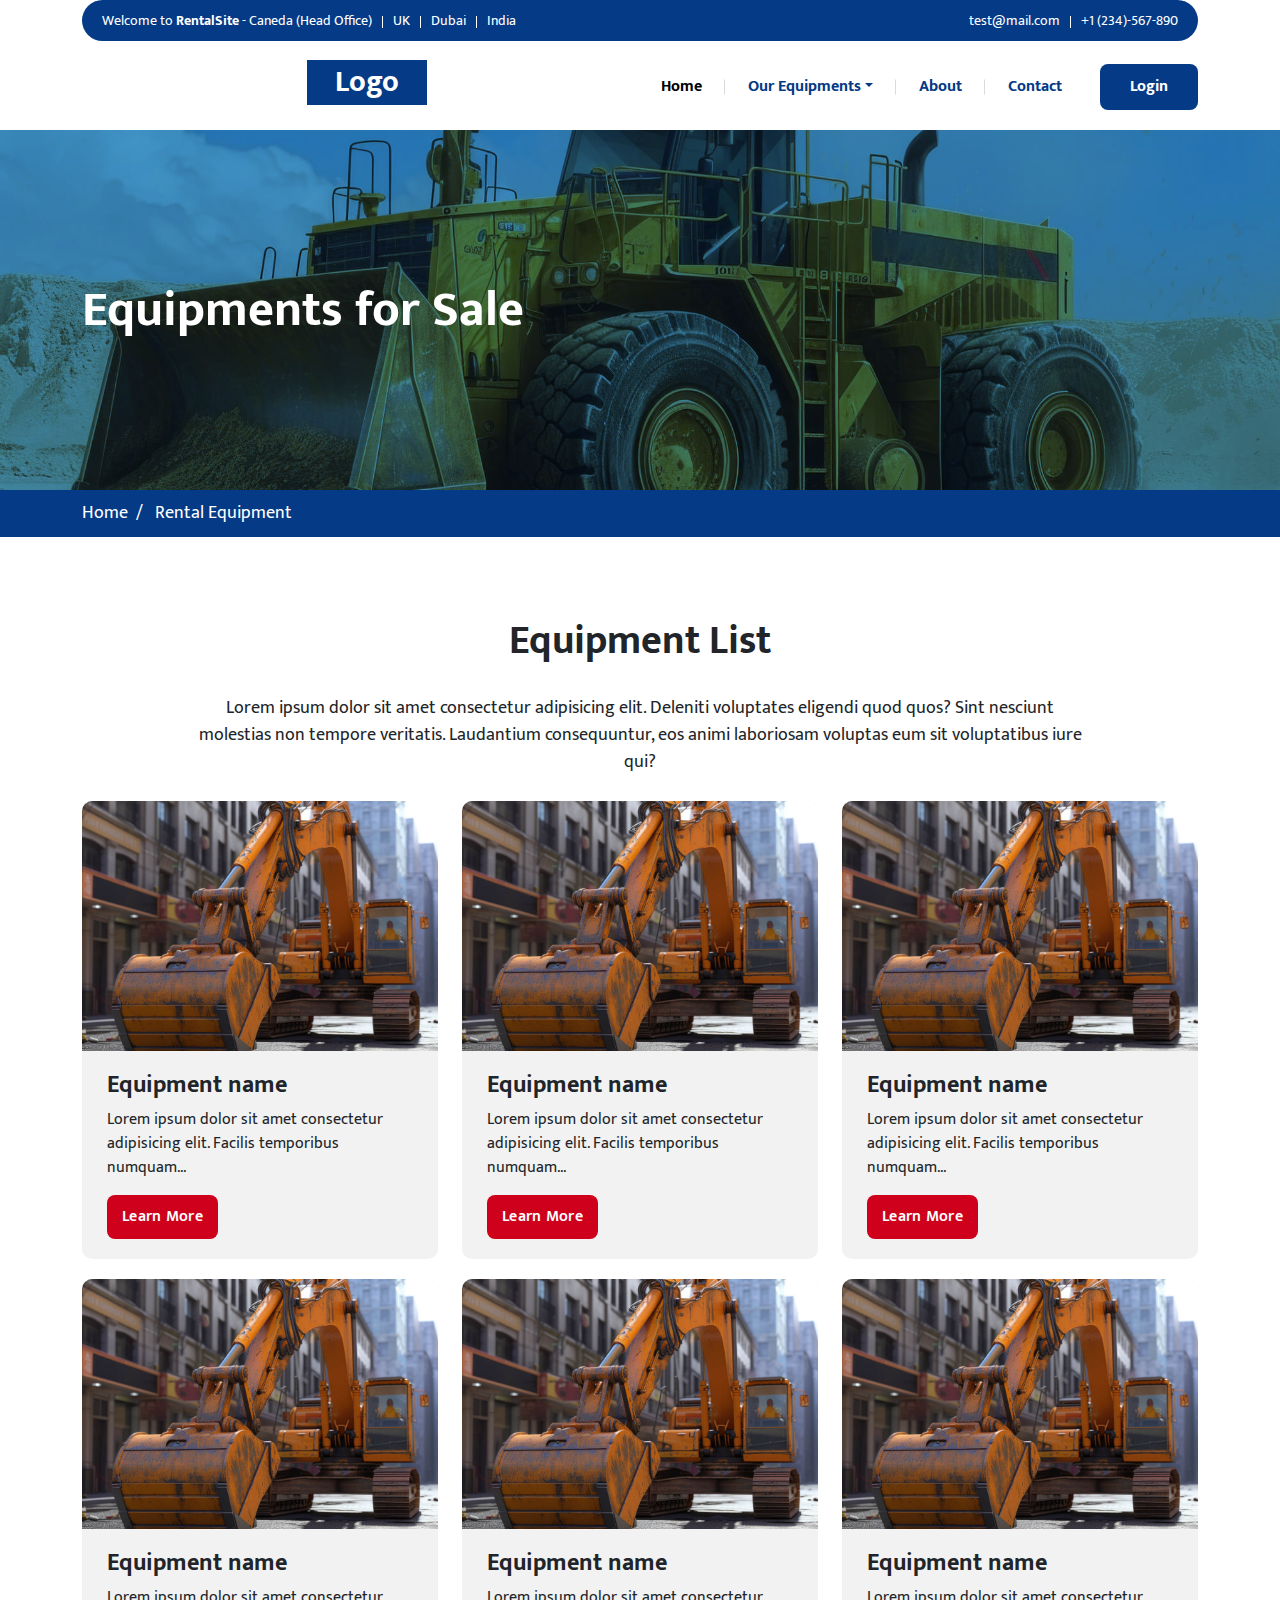
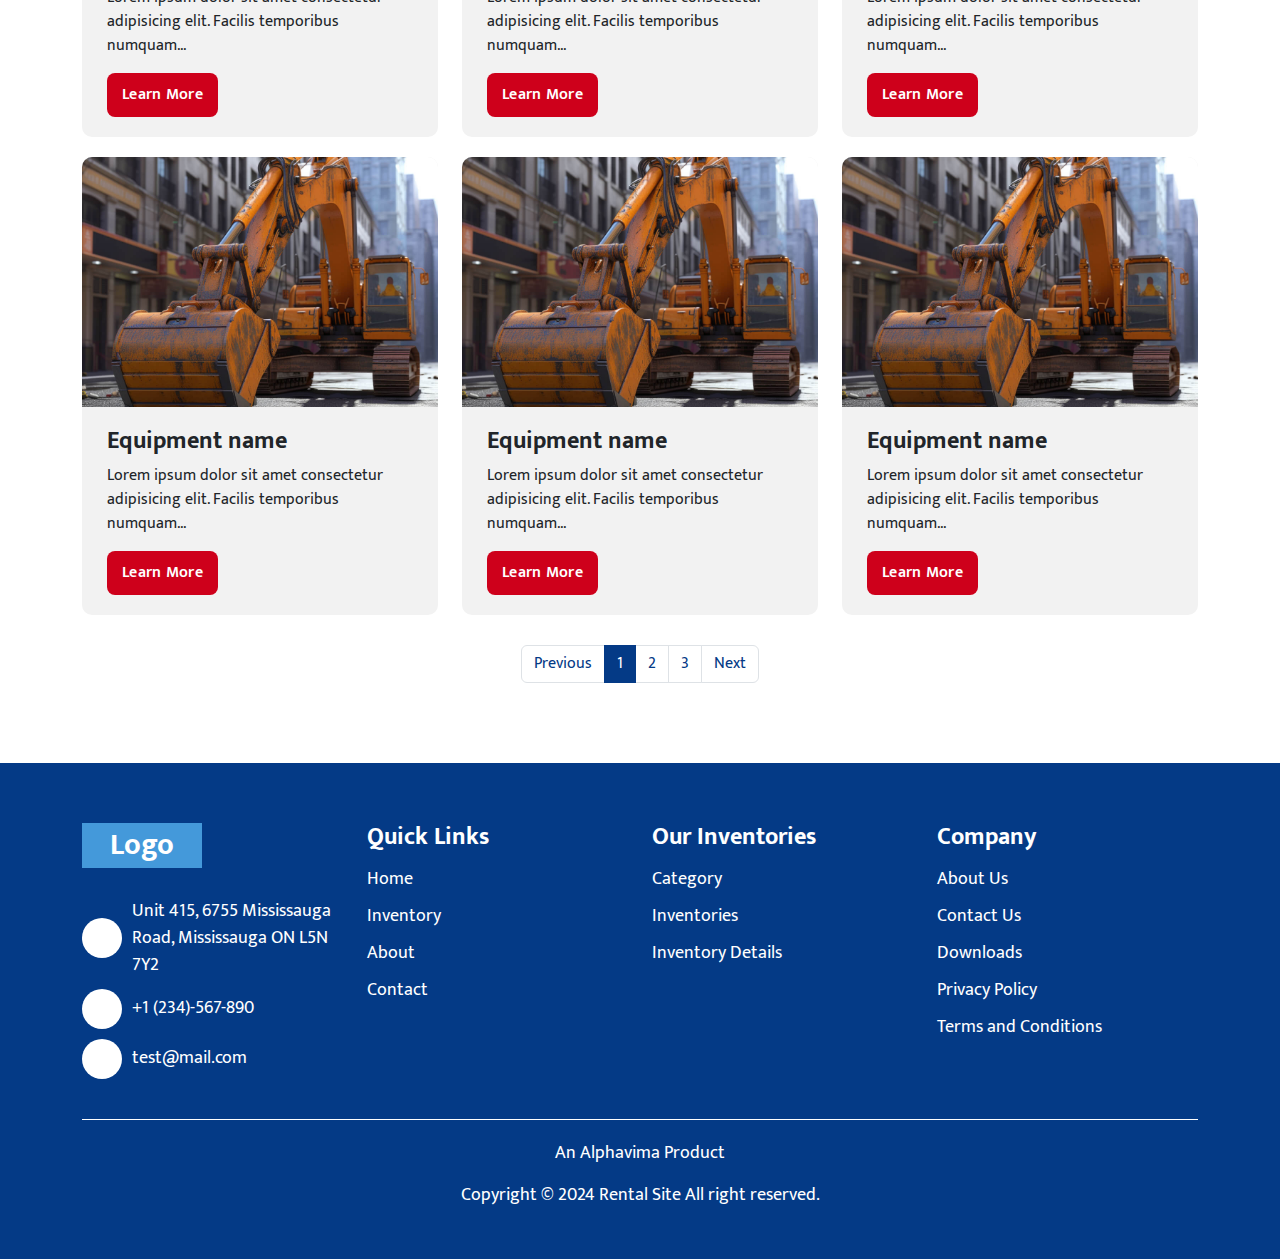
<file: rental-equipment.html>
<!DOCTYPE html>
<html lang="en">

<head>
    <meta charset="UTF-8">
    <meta name="viewport" content="width=device-width, initial-scale=1.0">
    <title>Rental Equipments</title>
    <link rel="preconnect" href="https://fonts.googleapis.com">
	<link rel="preconnect" href="https://fonts.gstatic.com" crossorigin>
	<link href="https://fonts.googleapis.com/css2?family=Mukta:wght@200;300;400;500;600;700;800&display=swap" rel="stylesheet">
    <link rel="stylesheet" href="assets/css/swiper-bundle.min.css" />
    <link rel="stylesheet" href="assets/css/bootstrap.min.css" />
    <link rel="stylesheet" href="assets/css/bootstrap-grid.min.css" />
    <link rel="stylesheet" href="assets/css/style.css" />
    <link rel="stylesheet" href="assets/css/responsive.css" />
</head>

<body>
    <!-- header section -->
    <header id="masthead" class="site-header">
        <div class="header-t">
            <div class="container">
                <div class="header-t-inn d-flex align-items-center justify-content-between">
                    <div class="header-t-left">Welcome to <strong>RentalSite</strong><i></i> - <span>Caneda (Head
                            Office)</span><span>UK</span><span>Dubai</span><span>India</span></div>
                    <div class="header-t-right"><a href="mailto:test@mail.com">test@mail.com</a><a
                            href="tel:1234567890">+1 (234)-567-890</a></div>
                </div>
            </div>
        </div>
        <div class="site-branding">
            <div class="container">
                <div class="header-inner d-flex align-items-center justify-content-between">
                    <a href="http://localhost/rentalsite" class="header-logo">Logo</a>

                    <nav class="navbar navbar-expand-md">
                        <button class="navbar-toggler" type="button" data-bs-toggle="collapse"
                            data-bs-target="#navbarSupportedContent" aria-controls="navbarSupportedContent"
                            aria-expanded="false" aria-label="Toggle navigation">
                            <span class="navbar-toggler-icon"></span>
                        </button>

                        <div class="collapse navbar-collapse" id="navbarSupportedContent">
                            <ul class="navbar-nav ms-auto mb-2 mb-lg-0 align-items-center menu">
                                <li class="nav-item">
                                  <a class="nav-link active" aria-current="page" href="index.html">Home</a>
                                </li>
                                <li class="nav-item dropdown">
                                    <a class="nav-link dropdown-toggle" href="#" role="button" data-bs-toggle="dropdown" aria-expanded="false">Our Equipments</a>
                                    <ul class="dropdown-menu">
                                        <li><a class="dropdown-item" href="sale-equipment.html">Sale</a></li>
                                        <li><a class="dropdown-item" href="rental-equipment.html">Rental</a></li>
                                    </ul>
                                </li>
                                <li class="nav-item"><a href="about.html" class="nav-link">About</a></li>
                                <li class="nav-item"><a href="contact.html" class="nav-link">Contact</a></li>
                                <li class="request-btn"><a href="login.html" class="nav-link">Login</a></li>
                            </ul>
                        </div>
                    </nav>
                </div><!-- .site-branding -->
            </div>
        </div>
    </header>
    <!-- header section -->

    <!-- inner banner section -->
    <section class="inner-banner set-bg" style="background-image: url('assets/img/inner-banner-img.jpg');">
        <div class="container">
            <h1>Equipments for Sale</h1>
        </div>
    </section>
    <!-- inner banner section -->
     <!-- breadcrumb section -->
    <section class="breadrumb-sec">
        <div class="container">
            <a href="/index.html">Home</a>
            <span>Rental Equipment</span>
        </div>
    </section>
    <!-- breadcrumb section -->

    <!-- equipment list section -->
    <section class="equip-list-sec">
        <div class="container">
            <h2>Equipment List</h2>
            <p>Lorem ipsum dolor sit amet consectetur adipisicing elit. Deleniti voluptates eligendi quod quos? Sint nesciunt molestias non tempore veritatis. Laudantium consequuntur, eos animi laboriosam voluptas eum sit voluptatibus iure qui?</p>
            <div class="row">
                <div class="col-12 col-sm-6 col-md-4">
                    <div class="eqipment-list-inn">
                        <figure>
                            <img src="assets/img/eqipment-1.jpg" alt="eqipment-1">
                        </figure>
                        <div class="eqipment-list-detail">
                            <h4>Equipment name</h4>
                            <p>Lorem ipsum dolor sit amet consectetur adipisicing elit. Facilis temporibus numquam...</p>
                            <a href="#" class="btn">Learn More</a>
                        </div>
                    </div>
                </div>
                <div class="col-12 col-sm-6 col-md-4">
                    <div class="eqipment-list-inn">
                        <figure>
                            <img src="assets/img/eqipment-1.jpg" alt="eqipment-1">
                        </figure>
                        <div class="eqipment-list-detail">
                            <h4>Equipment name</h4>
                            <p>Lorem ipsum dolor sit amet consectetur adipisicing elit. Facilis temporibus numquam...</p>
                            <a href="#" class="btn">Learn More</a>
                        </div>
                    </div>
                </div>
                <div class="col-12 col-sm-6 col-md-4">
                    <div class="eqipment-list-inn">
                        <figure>
                            <img src="assets/img/eqipment-1.jpg" alt="eqipment-1">
                        </figure>
                        <div class="eqipment-list-detail">
                            <h4>Equipment name</h4>
                            <p>Lorem ipsum dolor sit amet consectetur adipisicing elit. Facilis temporibus numquam...</p>
                            <a href="#" class="btn">Learn More</a>
                        </div>
                    </div>
                </div>
                <div class="col-12 col-sm-6 col-md-4">
                    <div class="eqipment-list-inn">
                        <figure>
                            <img src="assets/img/eqipment-1.jpg" alt="eqipment-1">
                        </figure>
                        <div class="eqipment-list-detail">
                            <h4>Equipment name</h4>
                            <p>Lorem ipsum dolor sit amet consectetur adipisicing elit. Facilis temporibus numquam...</p>
                            <a href="#" class="btn">Learn More</a>
                        </div>
                    </div>
                </div>
                <div class="col-12 col-sm-6 col-md-4">
                    <div class="eqipment-list-inn">
                        <figure>
                            <img src="assets/img/eqipment-1.jpg" alt="eqipment-1">
                        </figure>
                        <div class="eqipment-list-detail">
                            <h4>Equipment name</h4>
                            <p>Lorem ipsum dolor sit amet consectetur adipisicing elit. Facilis temporibus numquam...</p>
                            <a href="#" class="btn">Learn More</a>
                        </div>
                    </div>
                </div>
                <div class="col-12 col-sm-6 col-md-4">
                    <div class="eqipment-list-inn">
                        <figure>
                            <img src="assets/img/eqipment-1.jpg" alt="eqipment-1">
                        </figure>
                        <div class="eqipment-list-detail">
                            <h4>Equipment name</h4>
                            <p>Lorem ipsum dolor sit amet consectetur adipisicing elit. Facilis temporibus numquam...</p>
                            <a href="#" class="btn">Learn More</a>
                        </div>
                    </div>
                </div>
                <div class="col-12 col-sm-6 col-md-4">
                    <div class="eqipment-list-inn">
                        <figure>
                            <img src="assets/img/eqipment-1.jpg" alt="eqipment-1">
                        </figure>
                        <div class="eqipment-list-detail">
                            <h4>Equipment name</h4>
                            <p>Lorem ipsum dolor sit amet consectetur adipisicing elit. Facilis temporibus numquam...</p>
                            <a href="#" class="btn">Learn More</a>
                        </div>
                    </div>
                </div>
                <div class="col-12 col-sm-6 col-md-4">
                    <div class="eqipment-list-inn">
                        <figure>
                            <img src="assets/img/eqipment-1.jpg" alt="eqipment-1">
                        </figure>
                        <div class="eqipment-list-detail">
                            <h4>Equipment name</h4>
                            <p>Lorem ipsum dolor sit amet consectetur adipisicing elit. Facilis temporibus numquam...</p>
                            <a href="#" class="btn">Learn More</a>
                        </div>
                    </div>
                </div>
                <div class="col-12 col-sm-6 col-md-4">
                    <div class="eqipment-list-inn">
                        <figure>
                            <img src="assets/img/eqipment-1.jpg" alt="eqipment-1">
                        </figure>
                        <div class="eqipment-list-detail">
                            <h4>Equipment name</h4>
                            <p>Lorem ipsum dolor sit amet consectetur adipisicing elit. Facilis temporibus numquam...</p>
                            <a href="#" class="btn">Learn More</a>
                        </div>
                    </div>
                </div>
            </div>


            <nav aria-label="Page navigation example">
                <ul class="pagination justify-content-center">
                    <li class="page-item"><a class="page-link" href="#">Previous</a></li>
                    <li class="page-item active"><a class="page-link" href="#">1</a></li>
                    <li class="page-item"><a class="page-link" href="#">2</a></li>
                    <li class="page-item"><a class="page-link" href="#">3</a></li>
                    <li class="page-item"><a class="page-link" href="#">Next</a></li>
                </ul>
            </nav>
        </div>
    </section>
    <!-- equipment list section -->

    <!-- footer section -->
    <footer class="site-footer">
        <div class="footer-top">
            <div class="container">
                <div class="row">
                    <div class="col-12 col-sm-6 col-md-3">
                        <div class="footer-col">
                            <a href="#" class="footer-logo">Logo</a>
                            <ul class="footer-icon-list">
                                <li>
                                    <i class="icon"></i><span class="address">Unit 415, 6755 Mississauga Road,
                                        Mississauga ON L5N 7Y2</span>
                                </li>
                                <li>
                                    <i class="icon"></i><a href="tel:1234567890" class="phone">+1 (234)-567-890</a>
                                </li>
                                <li>
                                    <i class="icon"></i><a href="mailto:sales@olix365.com"
                                        class="email">test@mail.com</a>
                                </li>
                            </ul>
                        </div>
                    </div>
                    <div class="col-12 col-sm-6 col-md-3">
                        <div class="footer-col">
                            <h6>Quick links</h6>
                            <ul class="footer-menu">
                                <li><a href="#">Home</a></li>
                                <li><a href="#">Inventory</a></li>
                                <li><a href="#">About</a></li>
                                <li><a href="#">Contact</a></li>
                            </ul>
                        </div>
                    </div>
                    <div class="col-12 col-sm-6 col-md-3">
                        <div class="footer-col">
                            <h6>Our Inventories</h6>
                            <ul class="footer-menu">
                                <li><a href="#">Category</a></li>
                                <li><a href="#">Inventories</a></li>
                                <li><a href="#">Inventory Details</a></li>
                            </ul>
                        </div>
                    </div>
                    <div class="col-12 col-sm-6 col-md-3">
                        <div class="footer-col">
                            <h6>Company</h6>
                            <ul class="footer-menu">
                                <li><a href="#">About Us</a></li>
                                <li><a href="#">Contact Us</a></li>
                                <li><a href="#">Downloads</a></li>
                                <li><a href="#">Privacy Policy</a></li>
                                <li><a href="#">Terms and Conditions</a></li>
                            </ul>
                        </div>
                    </div>
                </div>
            </div>
        </div>

        <div class="site-info">
            <div class="container">
                <div class="copytight-sec">
                    <span>An Alphavima Product</span>
                    <span>Copyright © 2024 <a href="http://localhost/rentalsite">Rental Site</a> All right
                        reserved.</span>
                </div>
            </div>
        </div><!-- .site-info -->
        <script src="assets/js/jquery.min.js"></script>
        <script src="assets/js/bootstrap.min.js"></script>
        <script src="https://cdn.jsdelivr.net/npm/bootstrap@5.1.1/dist/js/bootstrap.bundle.min.js"></script>
        <script src="assets/js/swiper-bundle.min.js"></script>
        <script src="assets/js/general.js"></script>
    </footer>
    <!-- footer section -->
</body>

</html>
</file>
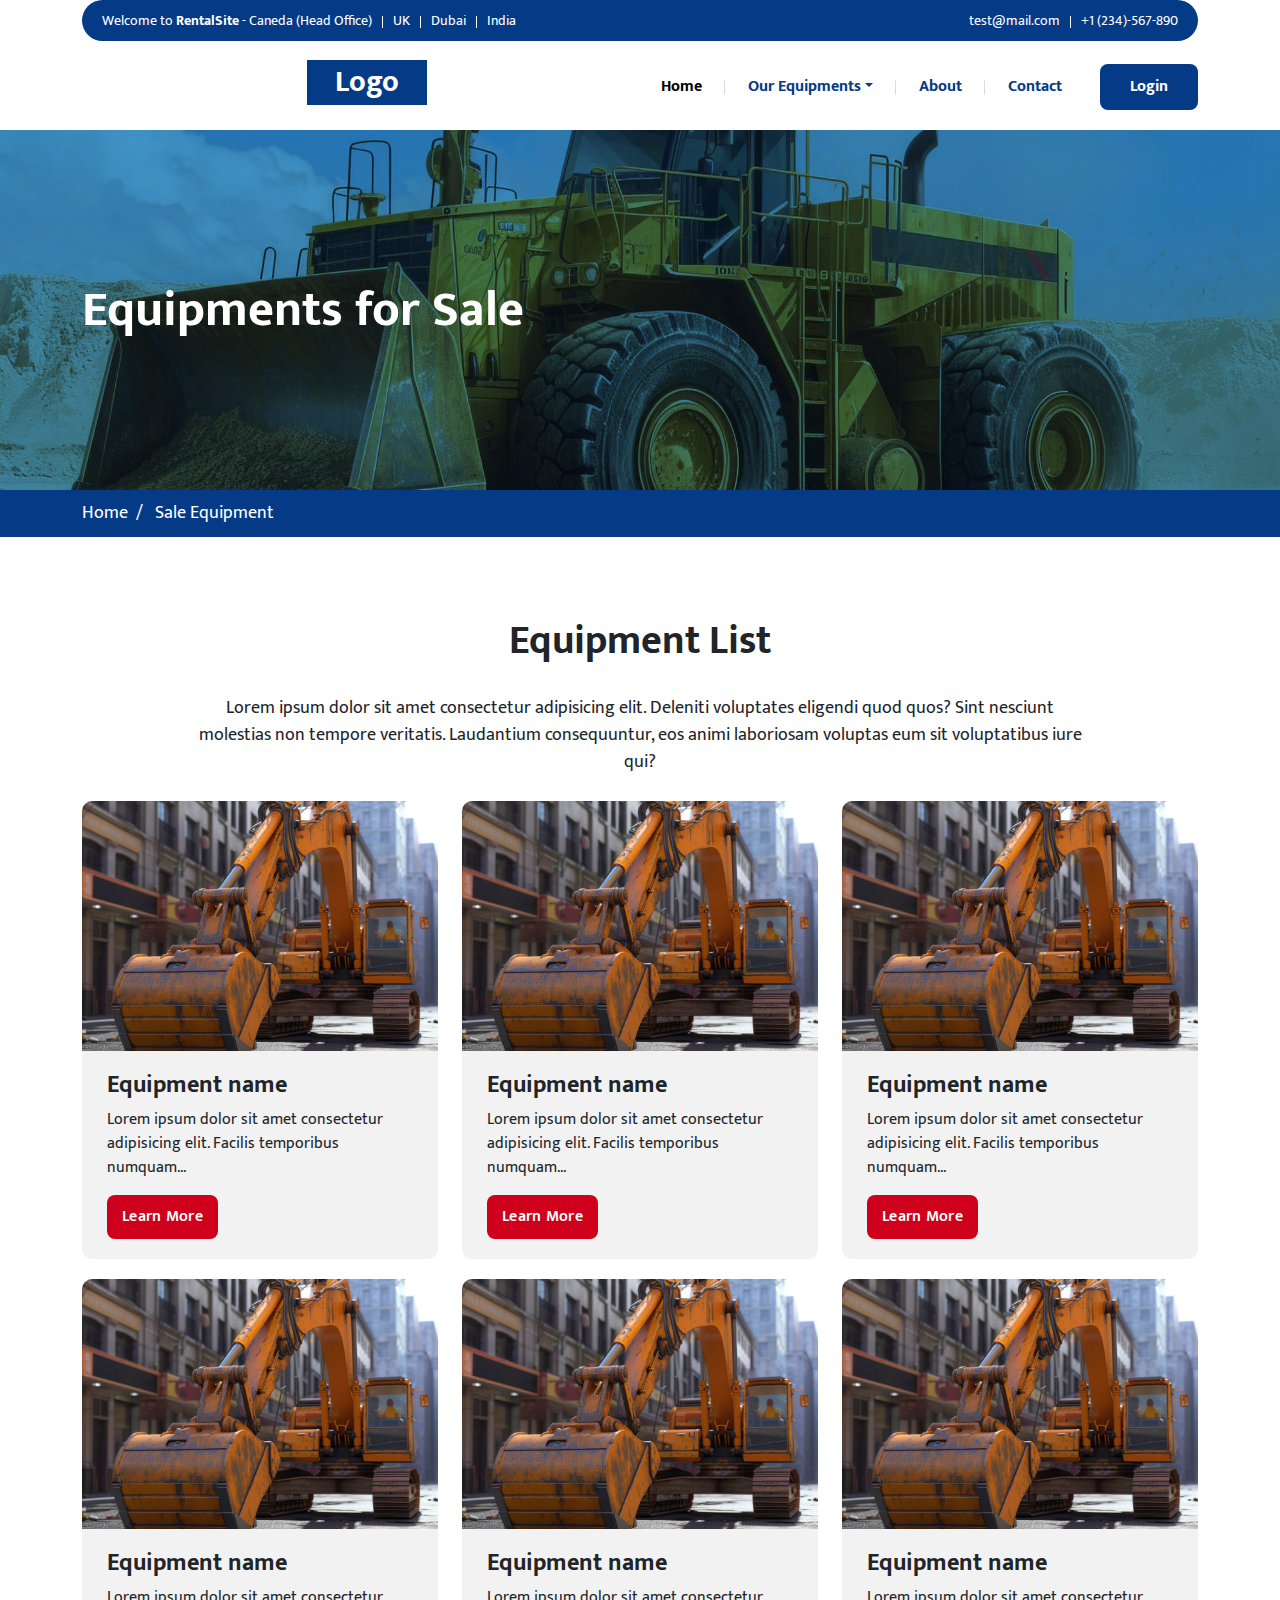
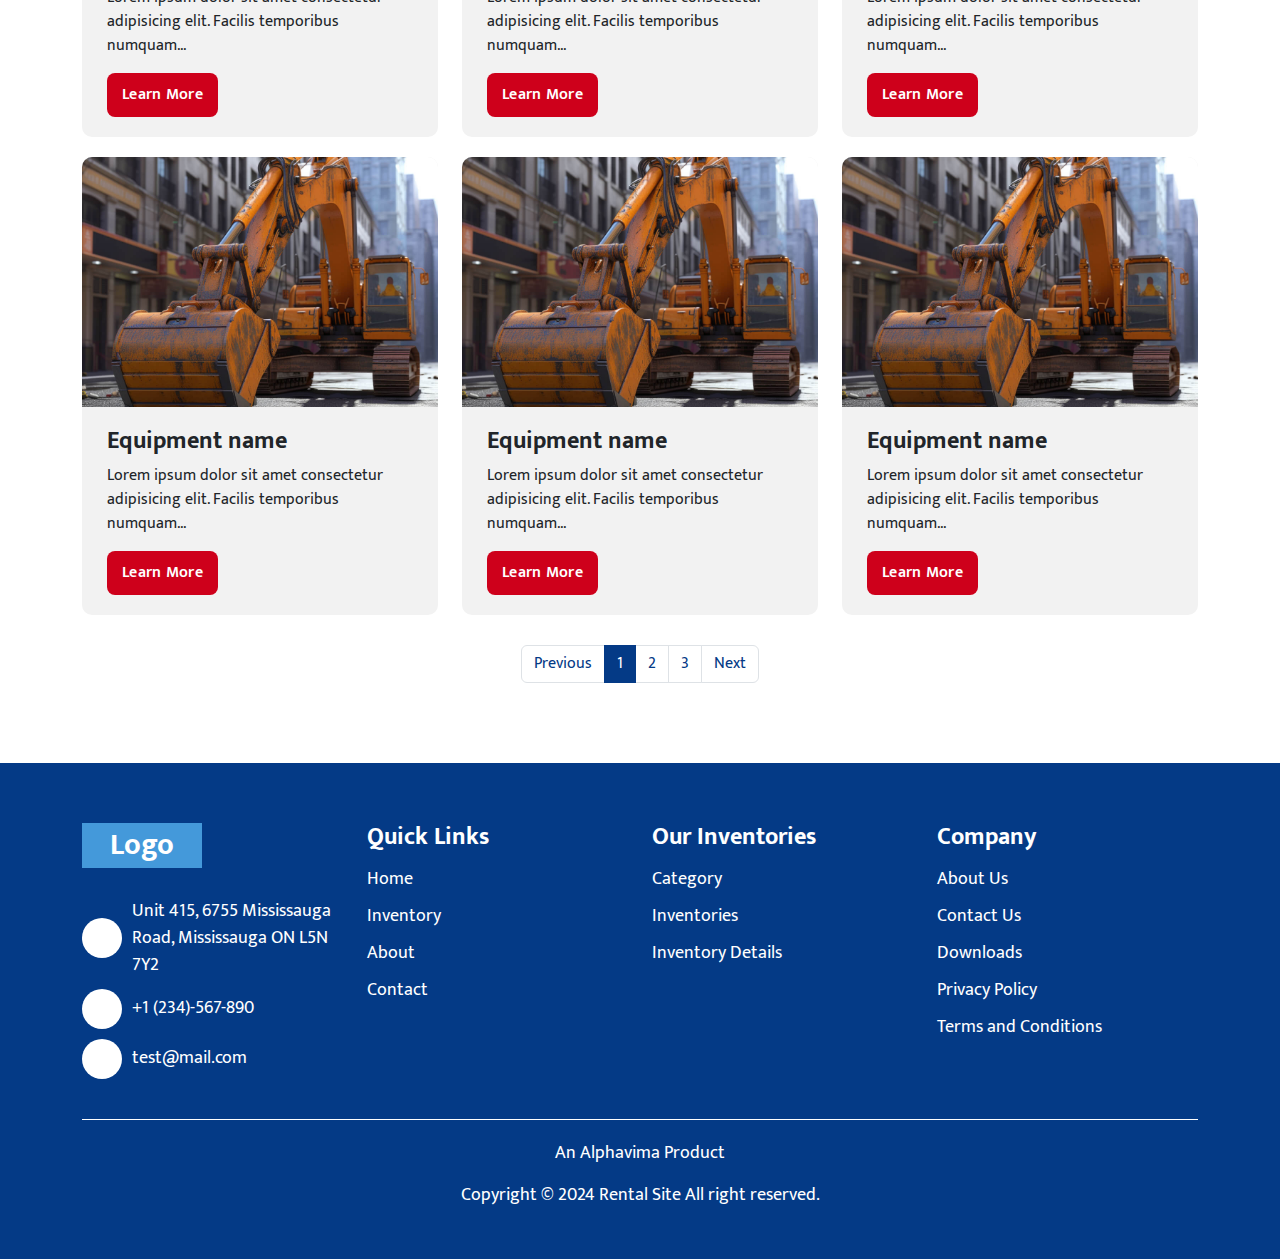
<file: sale-equipment.html>
<!DOCTYPE html>
<html lang="en">

<head>
    <meta charset="UTF-8">
    <meta name="viewport" content="width=device-width, initial-scale=1.0">
    <title>Sale Equipments</title>
    <link rel="preconnect" href="https://fonts.googleapis.com">
	<link rel="preconnect" href="https://fonts.gstatic.com" crossorigin>
	<link href="https://fonts.googleapis.com/css2?family=Mukta:wght@200;300;400;500;600;700;800&display=swap" rel="stylesheet">
    <link rel="stylesheet" href="assets/css/swiper-bundle.min.css" />
    <link rel="stylesheet" href="assets/css/bootstrap.min.css" />
    <link rel="stylesheet" href="assets/css/bootstrap-grid.min.css" />
    <link rel="stylesheet" href="assets/css/style.css" />
    <link rel="stylesheet" href="assets/css/responsive.css" />
</head>

<body>
    <!-- header section -->
    <header id="masthead" class="site-header">
        <div class="header-t">
            <div class="container">
                <div class="header-t-inn d-flex align-items-center justify-content-between">
                    <div class="header-t-left">Welcome to <strong>RentalSite</strong><i></i> - <span>Caneda (Head
                            Office)</span><span>UK</span><span>Dubai</span><span>India</span></div>
                    <div class="header-t-right"><a href="mailto:test@mail.com">test@mail.com</a><a
                            href="tel:1234567890">+1 (234)-567-890</a></div>
                </div>
            </div>
        </div>
        <div class="site-branding">
            <div class="container">
                <div class="header-inner d-flex align-items-center justify-content-between">
                    <a href="http://localhost/rentalsite" class="header-logo">Logo</a>

                    <nav class="navbar navbar-expand-md">
                        <button class="navbar-toggler" type="button" data-bs-toggle="collapse"
                            data-bs-target="#navbarSupportedContent" aria-controls="navbarSupportedContent"
                            aria-expanded="false" aria-label="Toggle navigation">
                            <span class="navbar-toggler-icon"></span>
                        </button>

                        <div class="collapse navbar-collapse" id="navbarSupportedContent">
                            <ul class="navbar-nav ms-auto mb-2 mb-lg-0 align-items-center menu">
                                <li class="nav-item">
                                  <a class="nav-link active" aria-current="page" href="index.html">Home</a>
                                </li>
                                <li class="nav-item dropdown">
                                    <a class="nav-link dropdown-toggle" href="#" role="button" data-bs-toggle="dropdown" aria-expanded="false">Our Equipments</a>
                                    <ul class="dropdown-menu">
                                        <li><a class="dropdown-item" href="sale-equipment.html">Sale</a></li>
                                        <li><a class="dropdown-item" href="rental-equipment.html">Rental</a></li>
                                    </ul>
                                </li>
                                <li class="nav-item"><a href="about.html" class="nav-link">About</a></li>
                                <li class="nav-item"><a href="contact.html" class="nav-link">Contact</a></li>
                                <li class="request-btn"><a href="login.html" class="nav-link">Login</a></li>
                            </ul>
                        </div>
                    </nav>
                </div><!-- .site-branding -->
            </div>
        </div>
    </header>
    <!-- header section -->

    <!-- inner banner section -->
    <section class="inner-banner set-bg" style="background-image: url('assets/img/inner-banner-img.jpg');">
        <div class="container">
            <h1>Equipments for Sale</h1>
        </div>
    </section>
    <!-- inner banner section -->

    <!-- breadcrumb section -->
    <section class="breadrumb-sec">
        <div class="container">
            <a href="/index.html">Home</a>
            <span>Sale Equipment</span>
        </div>
    </section>
    <!-- breadcrumb section -->

    <!-- equipment list section -->
    <section class="equip-list-sec">
        <div class="container">
            <h2>Equipment List</h2>
            <p>Lorem ipsum dolor sit amet consectetur adipisicing elit. Deleniti voluptates eligendi quod quos? Sint nesciunt molestias non tempore veritatis. Laudantium consequuntur, eos animi laboriosam voluptas eum sit voluptatibus iure qui?</p>
            <div class="row">
                <div class="col-12 col-sm-6 col-md-4">
                    <div class="eqipment-list-inn">
                        <a href="#" class="full-link"></a>
                        <figure>
                            <img src="assets/img/eqipment-1.jpg" alt="eqipment-1">
                        </figure>
                        <div class="eqipment-list-detail">
                            <h4>Equipment name</h4>
                            <p>Lorem ipsum dolor sit amet consectetur adipisicing elit. Facilis temporibus numquam...</p>
                            <a href="#" class="btn">Learn More</a>
                        </div>
                    </div>
                </div>
                <div class="col-12 col-sm-6 col-md-4">
                    <div class="eqipment-list-inn">
                        <figure>
                            <img src="assets/img/eqipment-1.jpg" alt="eqipment-1">
                        </figure>
                        <div class="eqipment-list-detail">
                            <h4>Equipment name</h4>
                            <p>Lorem ipsum dolor sit amet consectetur adipisicing elit. Facilis temporibus numquam...</p>
                            <a href="#" class="btn">Learn More</a>
                        </div>
                    </div>
                </div>
                <div class="col-12 col-sm-6 col-md-4">
                    <div class="eqipment-list-inn">
                        <figure>
                            <img src="assets/img/eqipment-1.jpg" alt="eqipment-1">
                        </figure>
                        <div class="eqipment-list-detail">
                            <h4>Equipment name</h4>
                            <p>Lorem ipsum dolor sit amet consectetur adipisicing elit. Facilis temporibus numquam...</p>
                            <a href="#" class="btn">Learn More</a>
                        </div>
                    </div>
                </div>
                <div class="col-12 col-sm-6 col-md-4">
                    <div class="eqipment-list-inn">
                        <figure>
                            <img src="assets/img/eqipment-1.jpg" alt="eqipment-1">
                        </figure>
                        <div class="eqipment-list-detail">
                            <h4>Equipment name</h4>
                            <p>Lorem ipsum dolor sit amet consectetur adipisicing elit. Facilis temporibus numquam...</p>
                            <a href="#" class="btn">Learn More</a>
                        </div>
                    </div>
                </div>
                <div class="col-12 col-sm-6 col-md-4">
                    <div class="eqipment-list-inn">
                        <figure>
                            <img src="assets/img/eqipment-1.jpg" alt="eqipment-1">
                        </figure>
                        <div class="eqipment-list-detail">
                            <h4>Equipment name</h4>
                            <p>Lorem ipsum dolor sit amet consectetur adipisicing elit. Facilis temporibus numquam...</p>
                            <a href="#" class="btn">Learn More</a>
                        </div>
                    </div>
                </div>
                <div class="col-12 col-sm-6 col-md-4">
                    <div class="eqipment-list-inn">
                        <figure>
                            <img src="assets/img/eqipment-1.jpg" alt="eqipment-1">
                        </figure>
                        <div class="eqipment-list-detail">
                            <h4>Equipment name</h4>
                            <p>Lorem ipsum dolor sit amet consectetur adipisicing elit. Facilis temporibus numquam...</p>
                            <a href="#" class="btn">Learn More</a>
                        </div>
                    </div>
                </div>
                <div class="col-12 col-sm-6 col-md-4">
                    <div class="eqipment-list-inn">
                        <figure>
                            <img src="assets/img/eqipment-1.jpg" alt="eqipment-1">
                        </figure>
                        <div class="eqipment-list-detail">
                            <h4>Equipment name</h4>
                            <p>Lorem ipsum dolor sit amet consectetur adipisicing elit. Facilis temporibus numquam...</p>
                            <a href="#" class="btn">Learn More</a>
                        </div>
                    </div>
                </div>
                <div class="col-12 col-sm-6 col-md-4">
                    <div class="eqipment-list-inn">
                        <figure>
                            <img src="assets/img/eqipment-1.jpg" alt="eqipment-1">
                        </figure>
                        <div class="eqipment-list-detail">
                            <h4>Equipment name</h4>
                            <p>Lorem ipsum dolor sit amet consectetur adipisicing elit. Facilis temporibus numquam...</p>
                            <a href="#" class="btn">Learn More</a>
                        </div>
                    </div>
                </div>
                <div class="col-12 col-sm-6 col-md-4">
                    <div class="eqipment-list-inn">
                        <figure>
                            <img src="assets/img/eqipment-1.jpg" alt="eqipment-1">
                        </figure>
                        <div class="eqipment-list-detail">
                            <h4>Equipment name</h4>
                            <p>Lorem ipsum dolor sit amet consectetur adipisicing elit. Facilis temporibus numquam...</p>
                            <a href="#" class="btn">Learn More</a>
                        </div>
                    </div>
                </div>
            </div>


            <nav aria-label="Page navigation example">
                <ul class="pagination justify-content-center">
                    <li class="page-item"><a class="page-link" href="#">Previous</a></li>
                    <li class="page-item active"><a class="page-link" href="#">1</a></li>
                    <li class="page-item"><a class="page-link" href="#">2</a></li>
                    <li class="page-item"><a class="page-link" href="#">3</a></li>
                    <li class="page-item"><a class="page-link" href="#">Next</a></li>
                </ul>
            </nav>
        </div>
    </section>
    <!-- equipment list section -->

    <!-- footer section -->
    <footer class="site-footer">
        <div class="footer-top">
            <div class="container">
                <div class="row">
                    <div class="col-12 col-sm-6 col-md-3">
                        <div class="footer-col">
                            <a href="#" class="footer-logo">Logo</a>
                            <ul class="footer-icon-list">
                                <li>
                                    <i class="icon"></i><span class="address">Unit 415, 6755 Mississauga Road,
                                        Mississauga ON L5N 7Y2</span>
                                </li>
                                <li>
                                    <i class="icon"></i><a href="tel:1234567890" class="phone">+1 (234)-567-890</a>
                                </li>
                                <li>
                                    <i class="icon"></i><a href="mailto:sales@olix365.com"
                                        class="email">test@mail.com</a>
                                </li>
                            </ul>
                        </div>
                    </div>
                    <div class="col-12 col-sm-6 col-md-3">
                        <div class="footer-col">
                            <h6>Quick links</h6>
                            <ul class="footer-menu">
                                <li><a href="#">Home</a></li>
                                <li><a href="#">Inventory</a></li>
                                <li><a href="#">About</a></li>
                                <li><a href="#">Contact</a></li>
                            </ul>
                        </div>
                    </div>
                    <div class="col-12 col-sm-6 col-md-3">
                        <div class="footer-col">
                            <h6>Our Inventories</h6>
                            <ul class="footer-menu">
                                <li><a href="#">Category</a></li>
                                <li><a href="#">Inventories</a></li>
                                <li><a href="#">Inventory Details</a></li>
                            </ul>
                        </div>
                    </div>
                    <div class="col-12 col-sm-6 col-md-3">
                        <div class="footer-col">
                            <h6>Company</h6>
                            <ul class="footer-menu">
                                <li><a href="#">About Us</a></li>
                                <li><a href="#">Contact Us</a></li>
                                <li><a href="#">Downloads</a></li>
                                <li><a href="#">Privacy Policy</a></li>
                                <li><a href="#">Terms and Conditions</a></li>
                            </ul>
                        </div>
                    </div>
                </div>
            </div>
        </div>

        <div class="site-info">
            <div class="container">
                <div class="copytight-sec">
                    <span>An Alphavima Product</span>
                    <span>Copyright © 2024 <a href="http://localhost/rentalsite">Rental Site</a> All right
                        reserved.</span>
                </div>
            </div>
        </div><!-- .site-info -->
        <script src="assets/js/jquery.min.js"></script>
        <script src="assets/js/bootstrap.min.js"></script>
        <script src="https://cdn.jsdelivr.net/npm/bootstrap@5.1.1/dist/js/bootstrap.bundle.min.js"></script>
        <script src="assets/js/swiper-bundle.min.js"></script>
        <script src="assets/js/general.js"></script>
    </footer>
    <!-- footer section -->
</body>

</html>
</file>
<file: assets/css/style.css>
:root{
    --black: #000;
    --black-60: rgba(0, 0, 0, 0.6);
    --black-80: rgba(0, 0, 0, 0.8);

    --primary-color: #043a86;
    --secondary-color: #ce001b;

    --light-blue: #4499da;

    --white: #fff;
    --white2: #F2F2F2;
    --white8: #F8F8F8;

    --light-grey: #DBDBDB;
}



ul{
    list-style: none;
    margin: 0;
    padding: 0;
}

a, a:visited{
    text-decoration: none;
    color: inherit;
    transition: all 0.3s ease-in-out;
}
.wrapper{
    display: flex;
    flex-direction: column;
    min-height: 100vh;
}
.post, .page{
    margin: 0;
}

body{
    padding-top: 130px;
    font-family: "Mukta", sans-serif;
    font-size: 18px;
    line-height: 1.5;
}
p{
    margin: 0 0 25px;
}
p:last-child{
    margin: 0;
}
.btn{
    padding: 10px 22px;
    display: inline-flex;
    align-items: center;
    justify-content: center;
    background-color: var(--secondary-color);
    color: var(--white) !important;
    border-radius: 8px;
    font-weight: 600;
    font-size: 18px;
    letter-spacing: 0.3px;
}
.btn:hover,
.btn:focus{
    background-color: var(--black);
    color: var(--white);
}
h1, h2, h3, h4, h5, h6{
    font-weight: 700;
}
h1{
    font-size: 50px;
    margin: 0 0 40px;
}
h2{
    font-size: 40px;
    margin: 0 0 30px;
}
.set-bg{
    background-size: cover;
    background-repeat: no-repeat;
    background-position: center center;
}
/* header css */
.site-header{
    position: absolute;
    left: 0;
    top: 0;
    right: 0;
    width: 100%;
}
a.header-logo, .footer-logo{
    display: flex;
    align-items: center;
    justify-content: center;
    width: 120px;
    height: auto;
    background-color: var(--primary-color);
    color: var(--white);
    font-weight: 700;
    font-size: 30px;
}
.header-logo img{
    display: block;
    width: 100%;
    height: 100%;
    object-fit: contain;
}

.menu li a{
    color: var(--primary-color);
    font-size: 16px;
    line-height: 1;
    font-weight: 700;
}
.menu li a:hover{
    color: var(--light-blue);
}
.header-t-inn{
    padding: 10px 20px;
    background-color: var(--primary-color);
    border-radius: 30px;
    font-size: 14px;
}
.header-t-inn, .header-t-inn span, .header-t-inn a{
    color: var(--white);
}
.header-t-inn a:hover{
    color: var(--white)
}
.menu ul ul{
    padding: 15px 0;
    display: flex;
    flex-direction: column;
    background-color: var(--white);
    border-radius: 4px;
}
.menu ul li a{
    padding: 10px 20px;
    font-size: 16px;
    display: block;
    font-weight: 400;
    color: var(--black);
}
.menu ul li a:hover{
    color: var(--white);
    background-color: var(--primary-color);
}
.header-t-inn span:after, .header-t-inn a:after{
    content: '';
    position: relative;
    display: inline-block;
    height: 12px;
    width: 1px;
    background-color: var(--white);
    margin: 0 10px;
    pointer-events: none;
    vertical-align: middle;
}
.header-t-inn span:last-child:after, .header-t-inn a:last-child::after{
    display: none;
}
.header-inner{
    padding: 15px 0;
}
.header-inner .menu .request-btn > a{
    display: inline-flex;
    align-items: center;
    justify-content: center;
    gap: 15px;
    border-radius: 8px;
    color: var(--white);
    background-color: var(--primary-color);
    padding: 15px 30px;
}
.header-inner .menu .request-btn > a:hover{
    background-color: var(--secondary-color);
    color: var(--white);
}
/* header css */


/* banner section */
.banner-sec{
    background: var(--primary-color);
    color: var(--black);
}
.banner-sec h1, .banner-sec h2{
    font-size: 50px;
    line-height: 1.2;
    margin: 0 0 20px;
}
.banner-img{
    position: absolute;
    width: 100dvw;
    height: 100%;
    left: 50%;
    top: 0;
    bottom: 0;
    margin: 0;
    min-height: inherit;
}
.banner-img img{
    height: 100%;
    width: 100%;
    object-fit: cover;
    object-position: center center;
}
.banner-slide{
    position: relative;
}
.banner-cont{
    padding: 200px 0;
    color: var(--white);
}
.banner-cont-inn{
    max-width: 620px;
    padding: 0 100px 0 15px;
    margin: 0 0 0 auto;
}
.banner-slide{
    overflow: hidden;
}
.banner-sec .swiper-horizontal>.swiper-pagination-progressbar, .swiper-pagination-progressbar.swiper-pagination-horizontal{
    height: 8px;
}
/* banner section */

/* rental category section */
.rental-cat-sec{
    padding: 80px 0;
}
.rental-cat-sec .row{
    gap: 40px 0;
    margin-top: 40px;
}
.rental-cat-inn{
    padding: 0 60px;
    margin: 0 auto;
}
.rental-cat-img{
    max-width: 80px;
    max-height: 100px;
    margin: 0 auto 10px;
    background-color: #DBDBDB;
    border-radius: 50%;
    padding: 20px;
}
.rental-cat-img img{
    height: 100%;
    width: 100%;
    object-fit: contain;
    object-position: center center;
}
.rental-cat-inn h3{
    font-size: 20px;
}
/* rental category section */

/* populer equipmant section */
.populer-equip-sec{
    padding: 100px 0;
    background-size: cover;
    background-repeat: no-repeat;
    background-position: center center;
    background-color: var(--primary-color);
    background-blend-mode: multiply;
    color: var(--white);
}
.populer-equip-inn{
    position: relative;
    height: 100%;
    min-height: 450px;
}
.populer-equip-link{
    display: flex;
    align-items: center;
    justify-content: center;
    height: 100%;
    width: 100%;
    min-height: inherit;
    overflow: hidden;
    position: relative;
}
.populer-equip-link img{
    display: block;
    position: absolute;
    height: 100%;
    width: 100%;
    left: 0;
    right: 0;
    top: 0;
    bottom: 0;
    object-fit: cover;
    object-position: center center;
    transition: all 0.5s ease-in-out;
}
.populer-equip-link::before{
    content: '';
    position: absolute;
    height: 100%;
    width: 100%;
    background-color: var(--black-60);
    left: 0;
    right: 0;
    top: 0;
    bottom: 0;
    z-index: 1;
    transition: all 0.5s ease-in-out;
}
.populer-equip-link::after{
    content: '';
    position: absolute;
    height: 100%;
    width: 100%;
    left: 0;
    right: 0;
    top: 0;
    bottom: 0;
    border: 4px solid var(--white);
    transform: scale(1.1);
    transition: all 0.5s ease-in-out;
    z-index: 2;
}
.populer-equip-link span{
    color: var(--white);
    text-transform: capitalize;
    font-size: 22px;
    padding: 40px;
    display: block;
    opacity: 0.8;
    z-index: 3;
}
.populer-equip-link:hover img{
    transform: scale(1.1);
}
.populer-equip-link:hover::after{
    transform: scale(0.9);
}
.populer-equip-link:hover::before{
    background-color: var(--black-80);
}
.populer-equip-link:hover span{
    opacity: 1;
}
/* populer equipmant section */

/* partner section */
.partner-sec{
    padding: 50px 0;
    background-color: var(--white2);
}
.partner-sec h2{
    margin-bottom: 10px;
}
.partner-sec h2, .partner-sec p, 
.equip-list-sec h2, .equip-list-sec p{
    text-align: center;
    max-width: 900px;
    margin-inline: auto;
}
/* partner section */

/* counter section */
.equip-list-sec,
.conter-sec{
    padding: 80px 0;
}
#counter{
    background-color: var(--primary-color);
    padding: 50px 0;
    border-radius: 30px;
    color: var(--white);
    text-align: center;
    font-weight: 700;
    font-size: 70px;
}
#counter em{
    display: block;
    font-size: 20px;
    font-style: normal;
}
/* counter section */

/* footer css */
.site-footer{
    background-color: var(--primary-color);
    padding: 60px 0 50px;
    color: var(--white);
    margin-top: auto;
}
a.footer-logo{
    margin: 0 0 30px;
    background-color: var(--light-blue);
    color: var(--white) !important;
}
.footer-icon-list{
    margin-bottom: 20px;
}
.footer-icon-list  li{
    display: grid;
    grid-template-columns: 40px auto;
    gap: 10px;
    align-items: center;
}
.footer-icon-list  li .icon{
    display: inline-flex;
    align-items: center;
    justify-content: center;
    height: 40px;
    width: 40px;
    background-color: var(--white);
    border-radius: 50%;
}
.footer-logo img{
    display: block;
    object-fit: contain;
}
.site-footer a{
    color: var(--white);
}
.site-footer a:hover{
    opacity: 0.7;    
}
.footer-col h6{
    font-size: 24px;
    text-transform: capitalize;
    margin: 0 0 15px;
    color: var(--white);
}
.footer-col ul li{
    margin-bottom: 10px;
}
.footer-col .address{
    color: var(--white);
}
.footer-col ul li:last-child{
    margin-bottom: 0;
}
.site-info{
    text-align: center;
    padding-top: 20px;
}
.copytight-sec{
    border-top: 1px solid var(--white);
    padding-top: 20px;
}
.copytight-sec span{
    display: block;
    margin-bottom: 15px;
}
.copytight-sec span:last-child{
    margin-bottom: 0;
}
/* footer css */


/* swiper slider dots */
.populer-equip-sec .swiper-pagination{
    position: static;
    margin-top: 20px;
}
.swiper-pagination-bullet{
    width: 30px;
    height: 15px;
    border-radius: 15px;
    border: 1px solid var(--white);
    background-color: var(--white);
    opacity: 1;
    transition: all 0.3s ease-in-out;
}
.swiper-pagination-bullet-active{
    background-color: var(--primary-color);
}
/* swiper slider dots */

/* inner banner image */
.inner-banner{
    padding: 150px 0;
    background-color: var(--light-blue);
    background-blend-mode: multiply;
    color: var(--white);
    /* background-attachment: fixed; */
}
.inner-banner h1{
    margin-bottom: 0;
}

/* equipment list section */
.equip-list-sec .row{
    row-gap: 20px;
}
.eqipment-list-inn {
    background-color: var(--white2);
    position: relative;
    border-radius: 10px;
    transition: all 0.3s ease-in-out;
    overflow: hidden;
}
.full-link{
    position: absolute;
    height: 100%;
    width: 100%;
    display: block;
    left: 0;
    top: 0;
    right: 0;
    bottom: 0;
    z-index: 2;
}
.eqipment-list-inn:hover{
    box-shadow: 0px 0px 10px rgba(0, 0, 0, 0.15);
}
.eqipment-list-inn p{
    text-align: left;
}
.eqipment-list-inn figure{
    height: 250px;
    margin-bottom: 0;
    position: relative;
    overflow: hidden;
}
.eqipment-list-inn figure img{
    position: absolute;
    height: 100%;
    width: 100%;
    object-fit: cover;
    object-position: center center;
    left: 0;
    right: 0;
    top: 0;
    bottom: 0;
    transition: all 0.3s ease-in-out;
}
.eqipment-list-inn:hover figure img{
    transform: scale(1.1);
}
.eqipment-list-detail{
    padding: 20px 25px;
}
.eqipment-list-detail p{
    font-size: 16px;
    margin: 0 0 15px;
}
.pagination{
    margin-top: 30px;
}
.page-link{
    color: var(--primary-color);
    transition: all 0.3s ease-in-out;
}
.page-link:hover,
.active>.page-link, .page-link.active{
    background-color: var(--primary-color);
    border-color: var(--primary-color);
    color: var(--white);
}
.eqipment-list-detail .btn{
    padding: 9px 14px;
    font-size: 16px;
    transition: all 0.3s ease-in-out;
}
.eqipment-list-inn:hover .btn{
    background-color: var(--primary-color);
}
/* equipment list section */

/* breadcrumb section */
.breadrumb-sec{
    padding: 10px 0;
    background-color: var(--primary-color);
    color: var(--white);
}
.breadrumb-sec a, .breadrumb-sec span{
    display: inline-block;
}
.breadrumb-sec a::after{
    content: '/';
    color: inherit;
    pointer-events: none;
    margin: 0 8px;
    display: inline-block;
    vertical-align: middle;
}
.breadrumb-sec a{
    color: var(--white);
}
/* breadcrumb section */

/* map section */
.map-outer{
    padding-bottom: 30%;
    position: relative;
}
.map-outer .map-inn{
    position: absolute;
    height: 100%;
    width: 100%;
    left: 0;
    top: 0;
    right: 0;
    bottom: 0;
    object-fit: cover;
    object-position: center center;
}
/* map section */

/* form section */
.form-sec{
    padding-left: 100px;
}
.form-group{
    margin-bottom: 20px;
}
.form-group label{
    display: inline-flex;
    margin-bottom: 5px;
    cursor: pointer;
}
.textbox{
    display: block;
    width: 100%;
    border: 1px solid var(--light-grey);
    padding: 8px 15px;
    border-radius: 5px;
    font-size: 16px;
    line-height: 1;
}
textarea.textbox{
    height: 120px;
    resize: none;
}
/* form section */

/* contact section */
.contact-sec{
    padding: 60px 0;
    background-color: var(--white8);
    overflow: hidden;
}
.contact-detail{
    position: relative;
    z-index: 1;
    color: var(--black);
}
.contact-detail::before{
    content: '';
    position: absolute;
    top: -100px;
    right: -20px;
    width: 500%;
    height: 500%;
    background-color: var(--light-grey);
    z-index: -1;
}
.contact-icon-list{
    padding-right: 100px;
}
.contact-icon-list li{
    margin-bottom: 30px;
    position: relative;
    display: grid;
    grid-template-columns: 60px auto;
    align-items: center;
    gap: 20px;
}
.contact-icon-list li i{
    display: block;
    height: 60px;
    width: 60px;
    background-color: var(--white);
    border-radius: 50%;
}
.contact-icon-list li:last-child{
    margin-bottom: 0;
}
.contact-icon-list li, .contact-icon-list li a{
   font-size: 25px;
   color: var(--black);
}
.contact-icon-list li a:hover{
    color: var(--secondary-color);
}
/* contact section */

/* login form */
.no-header{
    padding: 0;
}
.login-page{
    min-height: 100vh;
    display: flex;
    align-items: center;
    justify-content: center;
}
.login-form{
    padding: 30px 40px;
    background-color: var(--white2);
    max-width: 450px;
    margin: 0 auto;
    border-radius: 10px;
}
.header-logo{
    display: block;
    margin: 0 auto 10px;
}
/* login form */
</file>
<file: assets/css/responsive.css>
@media(min-width: 991px){
    /* header css */
    .menu{
        align-items: center;
        justify-content: flex-end;
        gap: 30px;
    }

    .menu > li{
        position: relative;
    }
    .menu > li::after{
        content: '';
        position: absolute;
        right: -15px;
        height: 15px;
        width: 1px;
        background-color: #DBDBDB;
        top: 50%;
        transform: translateY(-50%);
    }
    .menu > li:nth-last-child(-n+2)::after{
        display: none;
    }
    /* header css */
}

@media(min-width: 768px){
    .navbar-expand-md .navbar-nav .dropdown-menu{
        border-radius: 0;
        top: 56px;
    }

}
</file>
